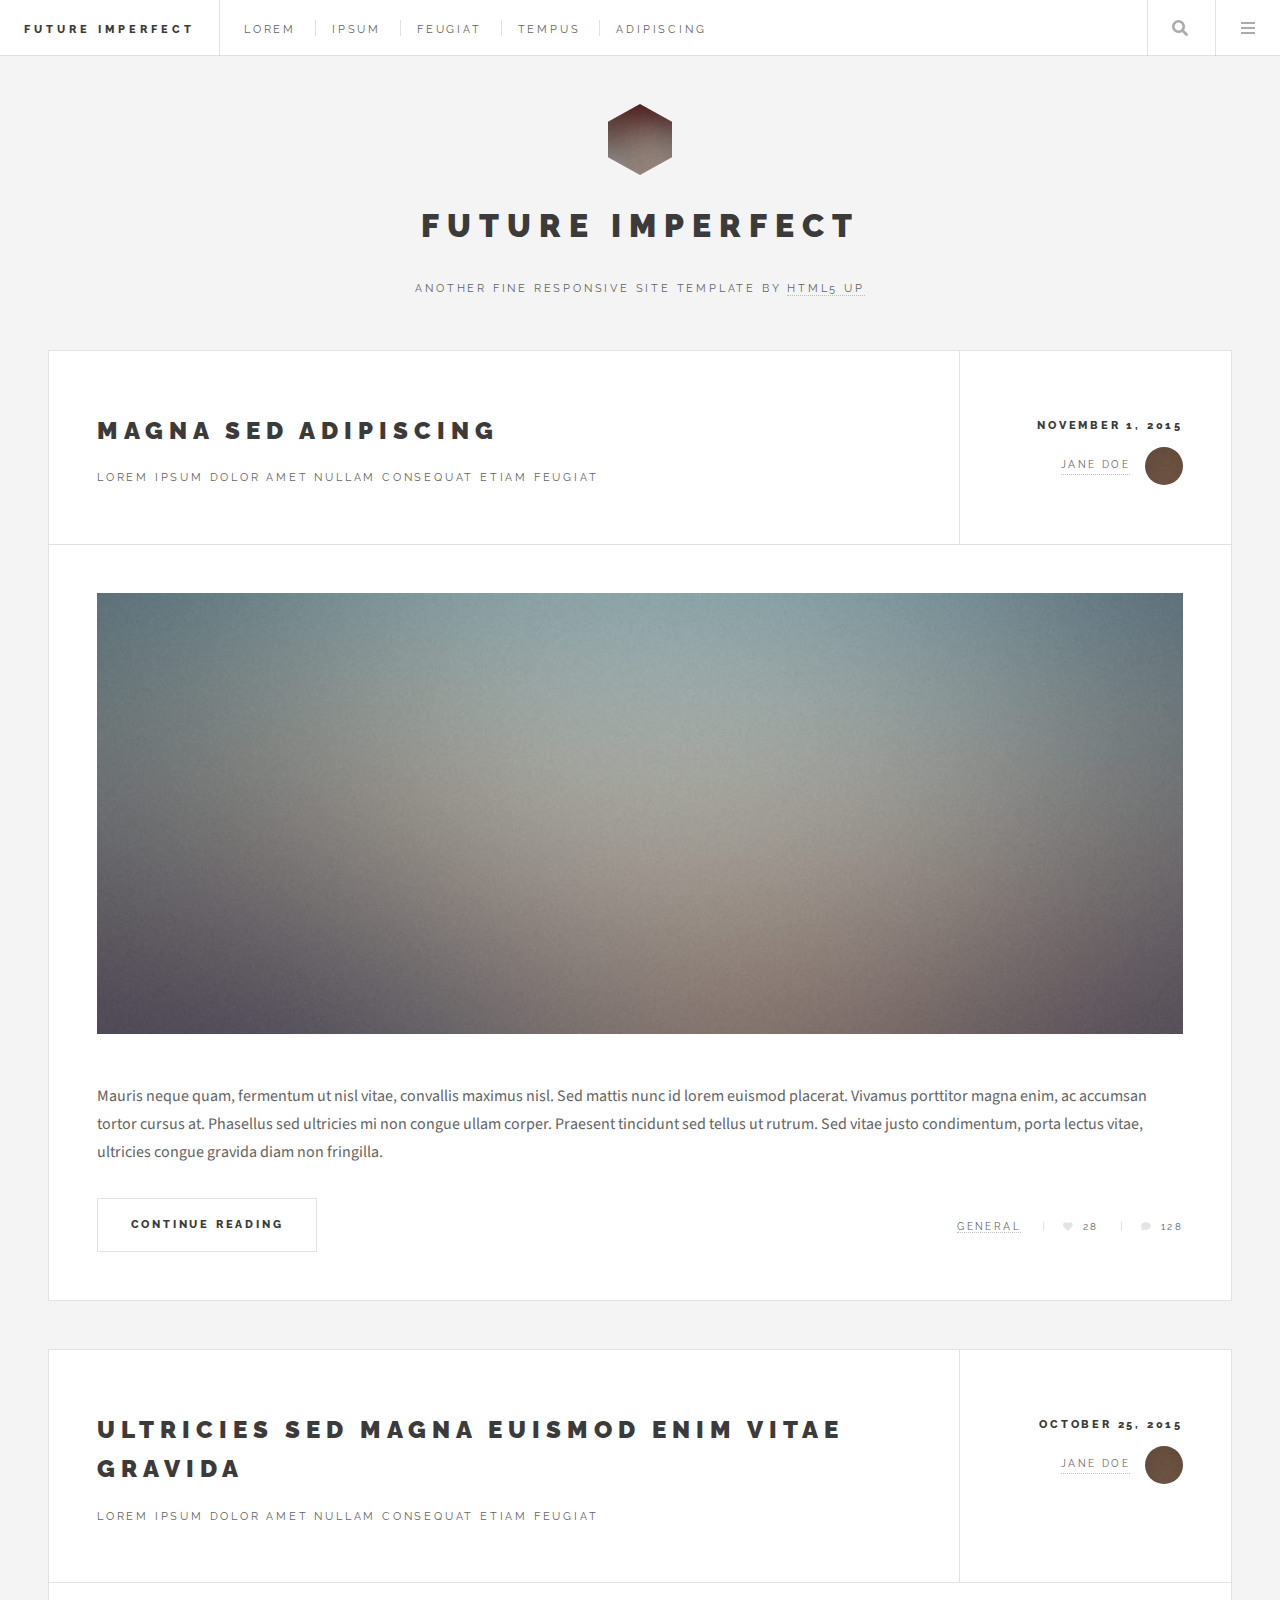
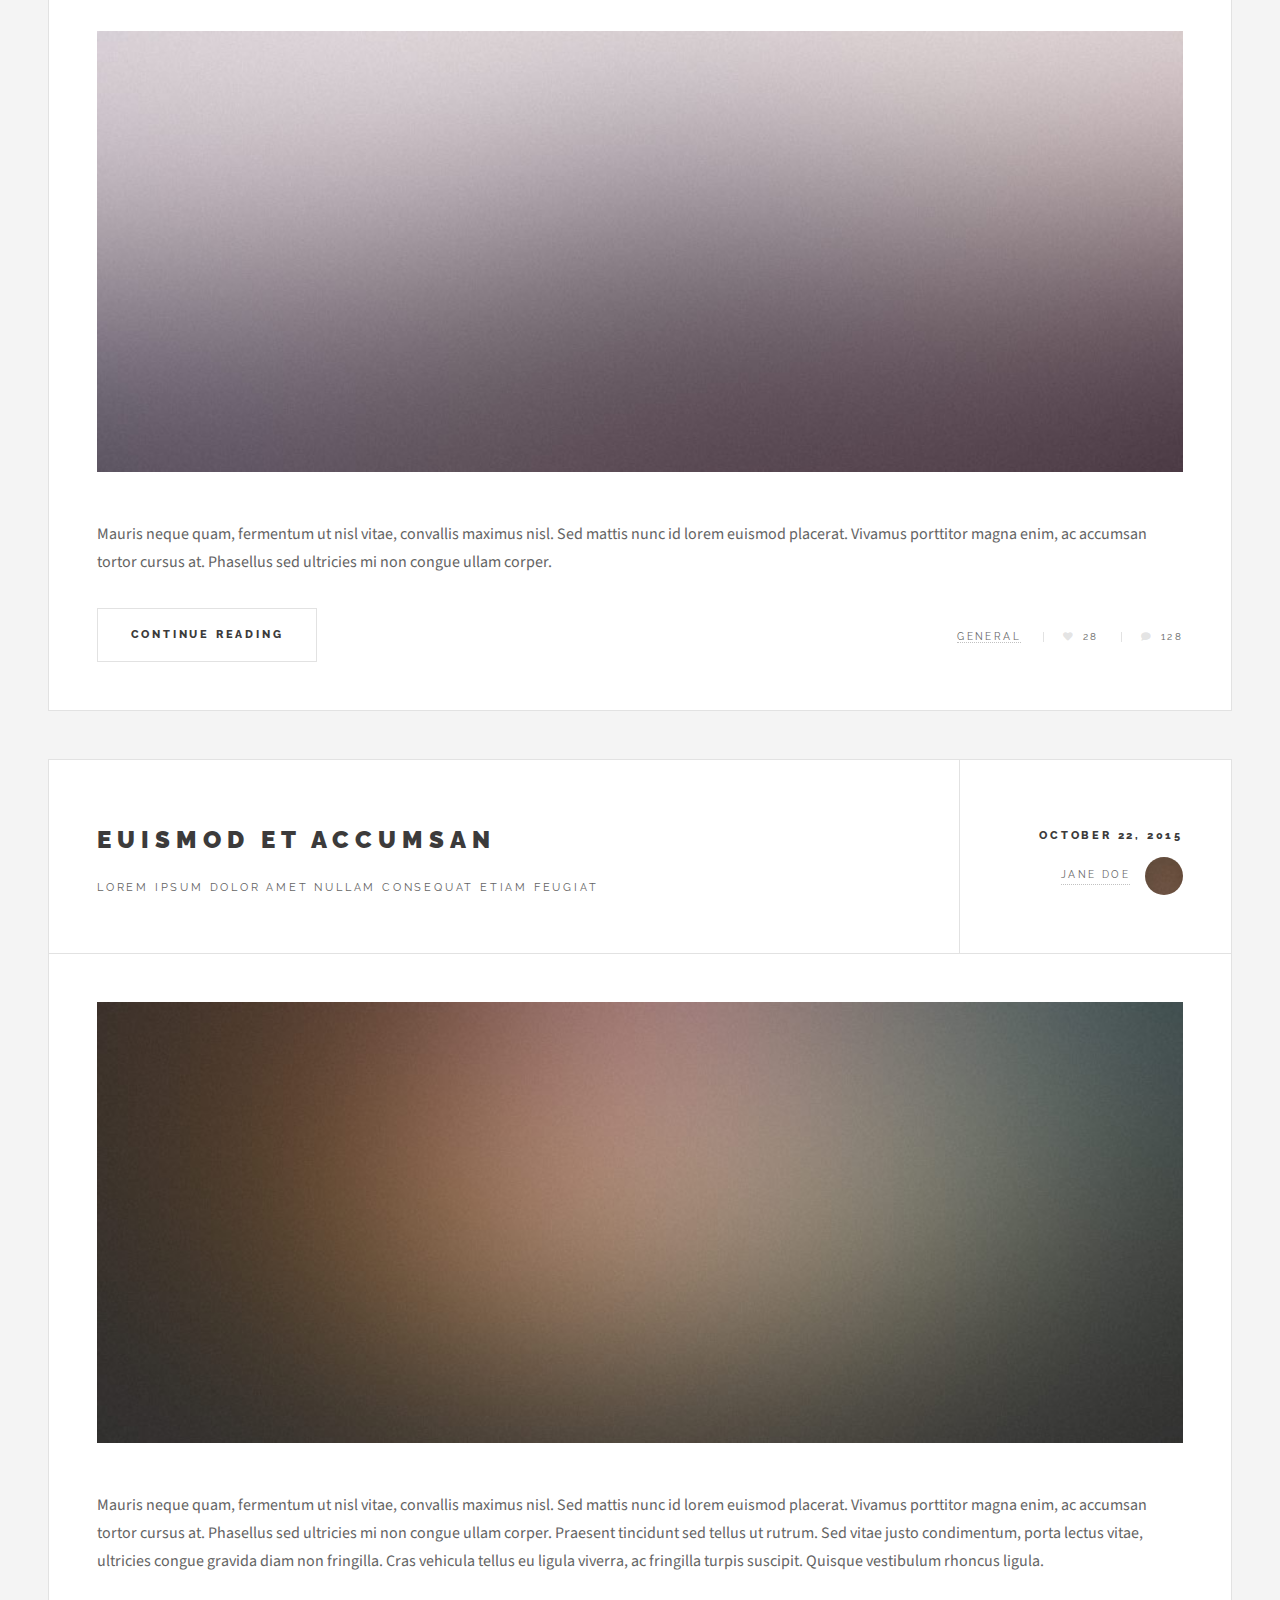
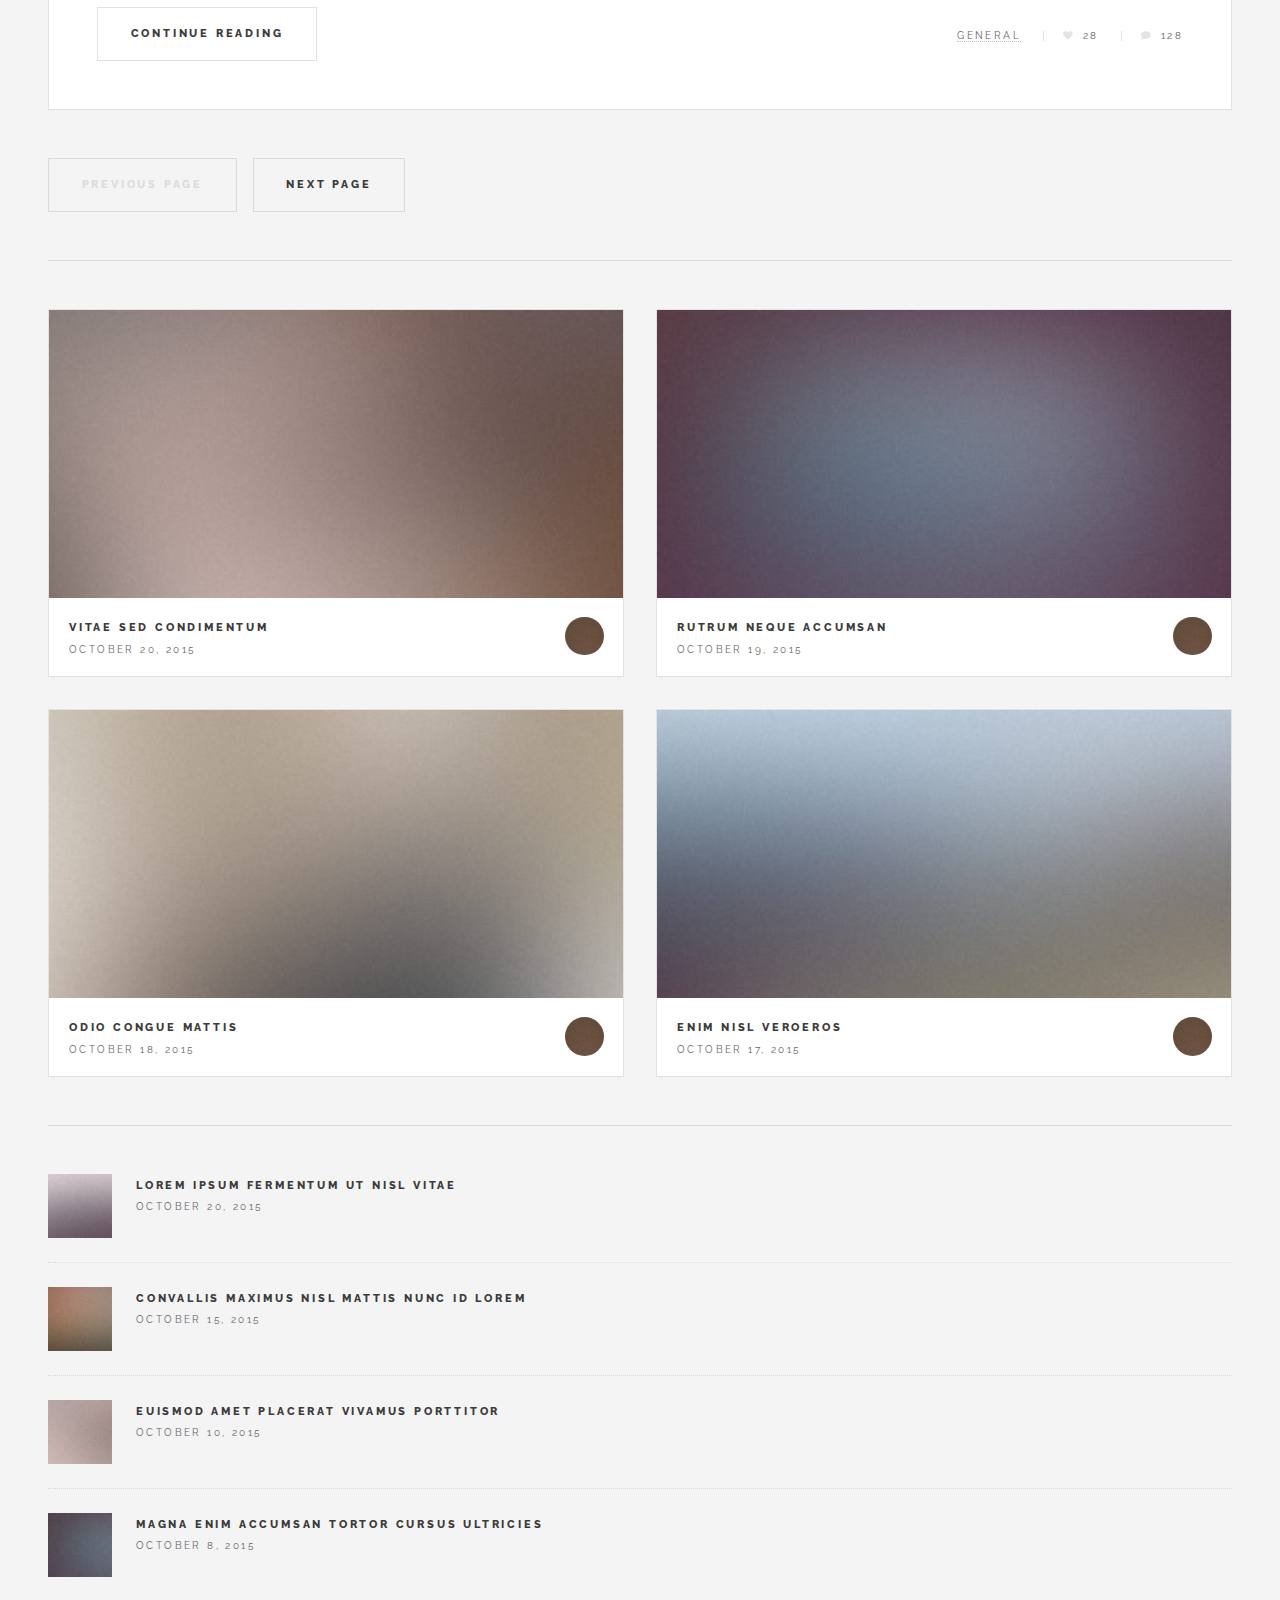
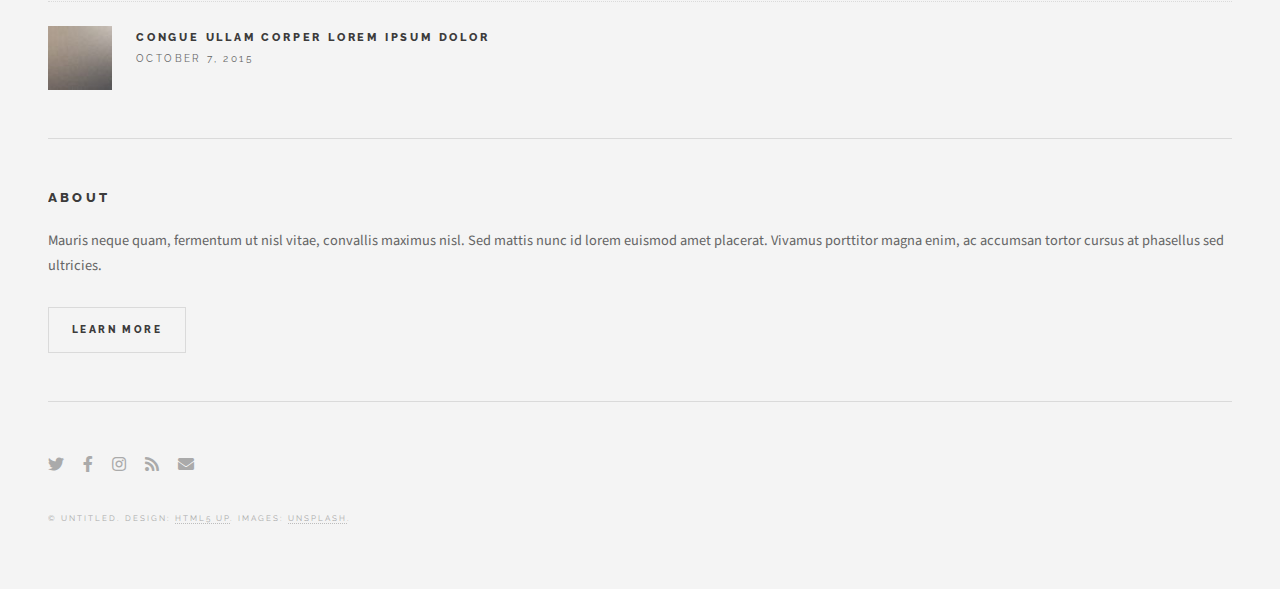
<file: index.html>
<!DOCTYPE HTML>
<!--
	Future Imperfect by HTML5 UP
	html5up.net | @ajlkn
	Free for personal and commercial use under the CCA 3.0 license (html5up.net/license)
-->
<html>
	<head>
		<title>Future Imperfect by HTML5 UP</title>
		<meta charset="utf-8" />
		<meta name="viewport" content="width=device-width, initial-scale=1, user-scalable=no" />
		<link rel="stylesheet" href="assets/css/main.css" />
	</head>
	<body class="is-preload">

		<!-- Wrapper -->
			<div id="wrapper">

				<!-- Header -->
					<header id="header">
						<h1><a href="index.html">Future Imperfect</a></h1>
						<nav class="links">
							<ul>
								<li><a href="#">Lorem</a></li>
								<li><a href="#">Ipsum</a></li>
								<li><a href="#">Feugiat</a></li>
								<li><a href="#">Tempus</a></li>
								<li><a href="#">Adipiscing</a></li>
							</ul>
						</nav>
						<nav class="main">
							<ul>
								<li class="search">
									<a class="fa-search" href="#search">Search</a>
									<form id="search" method="get" action="#">
										<input type="text" name="query" placeholder="Search" />
									</form>
								</li>
								<li class="menu">
									<a class="fa-bars" href="#menu">Menu</a>
								</li>
							</ul>
						</nav>
					</header>

				<!-- Menu -->
					<section id="menu">

						<!-- Search -->
							<section>
								<form class="search" method="get" action="#">
									<input type="text" name="query" placeholder="Search" />
								</form>
							</section>

						<!-- Links -->
							<section>
								<ul class="links">
									<li>
										<a href="#">
											<h3>Lorem ipsum</h3>
											<p>Feugiat tempus veroeros dolor</p>
										</a>
									</li>
									<li>
										<a href="#">
											<h3>Dolor sit amet</h3>
											<p>Sed vitae justo condimentum</p>
										</a>
									</li>
									<li>
										<a href="#">
											<h3>Feugiat veroeros</h3>
											<p>Phasellus sed ultricies mi congue</p>
										</a>
									</li>
									<li>
										<a href="#">
											<h3>Etiam sed consequat</h3>
											<p>Porta lectus amet ultricies</p>
										</a>
									</li>
								</ul>
							</section>

						<!-- Actions -->
							<section>
								<ul class="actions stacked">
									<li><a href="#" class="button large fit">Log In</a></li>
								</ul>
							</section>

					</section>

				<!-- Main -->
					<div id="main">

						<!-- Post -->
							<article class="post">
								<header>
									<div class="title">
										<h2><a href="single.html">Magna sed adipiscing</a></h2>
										<p>Lorem ipsum dolor amet nullam consequat etiam feugiat</p>
									</div>
									<div class="meta">
										<time class="published" datetime="2015-11-01">November 1, 2015</time>
										<a href="#" class="author"><span class="name">Jane Doe</span><img src="images/avatar.jpg" alt="" /></a>
									</div>
								</header>
								<a href="single.html" class="image featured"><img src="images/pic01.jpg" alt="" /></a>
								<p>Mauris neque quam, fermentum ut nisl vitae, convallis maximus nisl. Sed mattis nunc id lorem euismod placerat. Vivamus porttitor magna enim, ac accumsan tortor cursus at. Phasellus sed ultricies mi non congue ullam corper. Praesent tincidunt sed tellus ut rutrum. Sed vitae justo condimentum, porta lectus vitae, ultricies congue gravida diam non fringilla.</p>
								<footer>
									<ul class="actions">
										<li><a href="single.html" class="button large">Continue Reading</a></li>
									</ul>
									<ul class="stats">
										<li><a href="#">General</a></li>
										<li><a href="#" class="icon solid fa-heart">28</a></li>
										<li><a href="#" class="icon solid fa-comment">128</a></li>
									</ul>
								</footer>
							</article>

						<!-- Post -->
							<article class="post">
								<header>
									<div class="title">
										<h2><a href="single.html">Ultricies sed magna euismod enim vitae gravida</a></h2>
										<p>Lorem ipsum dolor amet nullam consequat etiam feugiat</p>
									</div>
									<div class="meta">
										<time class="published" datetime="2015-10-25">October 25, 2015</time>
										<a href="#" class="author"><span class="name">Jane Doe</span><img src="images/avatar.jpg" alt="" /></a>
									</div>
								</header>
								<a href="single.html" class="image featured"><img src="images/pic02.jpg" alt="" /></a>
								<p>Mauris neque quam, fermentum ut nisl vitae, convallis maximus nisl. Sed mattis nunc id lorem euismod placerat. Vivamus porttitor magna enim, ac accumsan tortor cursus at. Phasellus sed ultricies mi non congue ullam corper.</p>
								<footer>
									<ul class="actions">
										<li><a href="single.html" class="button large">Continue Reading</a></li>
									</ul>
									<ul class="stats">
										<li><a href="#">General</a></li>
										<li><a href="#" class="icon solid fa-heart">28</a></li>
										<li><a href="#" class="icon solid fa-comment">128</a></li>
									</ul>
								</footer>
							</article>

						<!-- Post -->
							<article class="post">
								<header>
									<div class="title">
										<h2><a href="single.html">Euismod et accumsan</a></h2>
										<p>Lorem ipsum dolor amet nullam consequat etiam feugiat</p>
									</div>
									<div class="meta">
										<time class="published" datetime="2015-10-22">October 22, 2015</time>
										<a href="#" class="author"><span class="name">Jane Doe</span><img src="images/avatar.jpg" alt="" /></a>
									</div>
								</header>
								<a href="single.html" class="image featured"><img src="images/pic03.jpg" alt="" /></a>
								<p>Mauris neque quam, fermentum ut nisl vitae, convallis maximus nisl. Sed mattis nunc id lorem euismod placerat. Vivamus porttitor magna enim, ac accumsan tortor cursus at. Phasellus sed ultricies mi non congue ullam corper. Praesent tincidunt sed tellus ut rutrum. Sed vitae justo condimentum, porta lectus vitae, ultricies congue gravida diam non fringilla. Cras vehicula tellus eu ligula viverra, ac fringilla turpis suscipit. Quisque vestibulum rhoncus ligula.</p>
								<footer>
									<ul class="actions">
										<li><a href="single.html" class="button large">Continue Reading</a></li>
									</ul>
									<ul class="stats">
										<li><a href="#">General</a></li>
										<li><a href="#" class="icon solid fa-heart">28</a></li>
										<li><a href="#" class="icon solid fa-comment">128</a></li>
									</ul>
								</footer>
							</article>

						<!-- Post -->
						<!--
							<article class="post">
								<header>
									<div class="title">
										<h2><a href="#">Elements</a></h2>
										<p>Lorem ipsum dolor amet nullam consequat etiam feugiat</p>
									</div>
									<div class="meta">
										<time class="published" datetime="2015-10-18">October 18, 2015</time>
										<a href="#" class="author"><span class="name">Jane Doe</span><img src="images/avatar.jpg" alt="" /></a>
									</div>
								</header>

								<section>
									<h3>Text</h3>
									<p>This is <b>bold</b> and this is <strong>strong</strong>. This is <i>italic</i> and this is <em>emphasized</em>.
									This is <sup>superscript</sup> text and this is <sub>subscript</sub> text.
									This is <u>underlined</u> and this is code: <code>for (;;) { ... }</code>. Finally, <a href="#">this is a link</a>.</p>
									<hr />
									<p>Nunc lacinia ante nunc ac lobortis. Interdum adipiscing gravida odio porttitor sem non mi integer non faucibus ornare mi ut ante amet placerat aliquet. Volutpat eu sed ante lacinia sapien lorem accumsan varius montes viverra nibh in adipiscing blandit tempus accumsan.</p>
									<hr />
									<h2>Heading Level 2</h2>
									<h3>Heading Level 3</h3>
									<h4>Heading Level 4</h4>
									<hr />
									<h4>Blockquote</h4>
									<blockquote>Fringilla nisl. Donec accumsan interdum nisi, quis tincidunt felis sagittis eget tempus euismod. Vestibulum ante ipsum primis in faucibus vestibulum. Blandit adipiscing eu felis iaculis volutpat ac adipiscing accumsan faucibus. Vestibulum ante ipsum primis in faucibus lorem ipsum dolor sit amet nullam adipiscing eu felis.</blockquote>
									<h4>Preformatted</h4>
									<pre><code>i = 0;

while (!deck.isInOrder()) {
  print 'Iteration ' + i;
  deck.shuffle();
  i++;
}

print 'It took ' + i + ' iterations to sort the deck.';</code></pre>
								</section>

								<section>
									<h3>Lists</h3>
									<div class="row">
										<div class="col-6 col-12-medium">
											<h4>Unordered</h4>
											<ul>
												<li>Dolor pulvinar etiam.</li>
												<li>Sagittis adipiscing.</li>
												<li>Felis enim feugiat.</li>
											</ul>
											<h4>Alternate</h4>
											<ul class="alt">
												<li>Dolor pulvinar etiam.</li>
												<li>Sagittis adipiscing.</li>
												<li>Felis enim feugiat.</li>
											</ul>
										</div>
										<div class="col-6 col-12-medium">
											<h4>Ordered</h4>
											<ol>
												<li>Dolor pulvinar etiam.</li>
												<li>Etiam vel felis viverra.</li>
												<li>Felis enim feugiat.</li>
												<li>Dolor pulvinar etiam.</li>
												<li>Etiam vel felis lorem.</li>
												<li>Felis enim et feugiat.</li>
											</ol>
											<h4>Icons</h4>
											<ul class="icons">
												<li><a href="#" class="icon brands fa-twitter"><span class="label">Twitter</span></a></li>
												<li><a href="#" class="icon brands fa-facebook-f"><span class="label">Facebook</span></a></li>
												<li><a href="#" class="icon brands fa-instagram"><span class="label">Instagram</span></a></li>
												<li><a href="#" class="icon brands fa-github"><span class="label">Github</span></a></li>
											</ul>
										</div>
									</div>
									<h3>Actions</h3>
									<div class="row">
										<div class="col-6 col-12-medium">
											<ul class="actions">
												<li><a href="#" class="button">Default</a></li>
												<li><a href="#" class="button">Default</a></li>
												<li><a href="#" class="button">Default</a></li>
											</ul>
											<ul class="actions small">
												<li><a href="#" class="button small">Small</a></li>
												<li><a href="#" class="button small">Small</a></li>
												<li><a href="#" class="button small">Small</a></li>
											</ul>
											<ul class="actions stacked">
												<li><a href="#" class="button">Default</a></li>
												<li><a href="#" class="button">Default</a></li>
												<li><a href="#" class="button">Default</a></li>
											</ul>
											<ul class="actions stacked">
												<li><a href="#" class="button small">Small</a></li>
												<li><a href="#" class="button small">Small</a></li>
												<li><a href="#" class="button small">Small</a></li>
											</ul>
										</div>
										<div class="col-6 col-12-medium">
											<ul class="actions stacked">
												<li><a href="#" class="button fit">Default</a></li>
												<li><a href="#" class="button fit">Default</a></li>
											</ul>
											<ul class="actions stacked">
												<li><a href="#" class="button small fit">Small</a></li>
												<li><a href="#" class="button small fit">Small</a></li>
											</ul>
										</div>
									</div>
								</section>

								<section>
									<h3>Table</h3>
									<h4>Default</h4>
									<div class="table-wrapper">
										<table>
											<thead>
												<tr>
													<th>Name</th>
													<th>Description</th>
													<th>Price</th>
												</tr>
											</thead>
											<tbody>
												<tr>
													<td>Item One</td>
													<td>Ante turpis integer aliquet porttitor.</td>
													<td>29.99</td>
												</tr>
												<tr>
													<td>Item Two</td>
													<td>Vis ac commodo adipiscing arcu aliquet.</td>
													<td>19.99</td>
												</tr>
												<tr>
													<td>Item Three</td>
													<td> Morbi faucibus arcu accumsan lorem.</td>
													<td>29.99</td>
												</tr>
												<tr>
													<td>Item Four</td>
													<td>Vitae integer tempus condimentum.</td>
													<td>19.99</td>
												</tr>
												<tr>
													<td>Item Five</td>
													<td>Ante turpis integer aliquet porttitor.</td>
													<td>29.99</td>
												</tr>
											</tbody>
											<tfoot>
												<tr>
													<td colspan="2"></td>
													<td>100.00</td>
												</tr>
											</tfoot>
										</table>
									</div>

									<h4>Alternate</h4>
									<div class="table-wrapper">
										<table class="alt">
											<thead>
												<tr>
													<th>Name</th>
													<th>Description</th>
													<th>Price</th>
												</tr>
											</thead>
											<tbody>
												<tr>
													<td>Item One</td>
													<td>Ante turpis integer aliquet porttitor.</td>
													<td>29.99</td>
												</tr>
												<tr>
													<td>Item Two</td>
													<td>Vis ac commodo adipiscing arcu aliquet.</td>
													<td>19.99</td>
												</tr>
												<tr>
													<td>Item Three</td>
													<td> Morbi faucibus arcu accumsan lorem.</td>
													<td>29.99</td>
												</tr>
												<tr>
													<td>Item Four</td>
													<td>Vitae integer tempus condimentum.</td>
													<td>19.99</td>
												</tr>
												<tr>
													<td>Item Five</td>
													<td>Ante turpis integer aliquet porttitor.</td>
													<td>29.99</td>
												</tr>
											</tbody>
											<tfoot>
												<tr>
													<td colspan="2"></td>
													<td>100.00</td>
												</tr>
											</tfoot>
										</table>
									</div>
								</section>

								<section>
									<h3>Buttons</h3>
									<ul class="actions">
										<li><a href="#" class="button large">Large</a></li>
										<li><a href="#" class="button">Default</a></li>
										<li><a href="#" class="button small">Small</a></li>
									</ul>
									<ul class="actions fit">
										<li><a href="#" class="button fit">Fit</a></li>
										<li><a href="#" class="button fit">Fit</a></li>
										<li><a href="#" class="button fit">Fit</a></li>
									</ul>
									<ul class="actions fit small">
										<li><a href="#" class="button fit small">Fit + Small</a></li>
										<li><a href="#" class="button fit small">Fit + Small</a></li>
										<li><a href="#" class="button fit small">Fit + Small</a></li>
									</ul>
									<ul class="actions">
										<li><a href="#" class="button icon solid fa-download">Icon</a></li>
										<li><a href="#" class="button icon solid fa-upload">Icon</a></li>
										<li><a href="#" class="button icon solid fa-save">Icon</a></li>
									</ul>
									<ul class="actions">
										<li><span class="button disabled">Disabled</span></li>
										<li><span class="button disabled icon solid fa-download">Disabled</span></li>
									</ul>
								</section>

								<section>
									<h3>Form</h3>
									<form method="post" action="#">
										<div class="row gtr-uniform">
											<div class="col-6 col-12-xsmall">
												<input type="text" name="demo-name" id="demo-name" value="" placeholder="Name" />
											</div>
											<div class="col-6 col-12-xsmall">
												<input type="email" name="demo-email" id="demo-email" value="" placeholder="Email" />
											</div>
											<div class="col-12">
												<select name="demo-category" id="demo-category">
													<option value="">- Category -</option>
													<option value="1">Manufacturing</option>
													<option value="1">Shipping</option>
													<option value="1">Administration</option>
													<option value="1">Human Resources</option>
												</select>
											</div>
											<div class="col-4 col-12-small">
												<input type="radio" id="demo-priority-low" name="demo-priority" checked>
												<label for="demo-priority-low">Low</label>
											</div>
											<div class="col-4 col-12-small">
												<input type="radio" id="demo-priority-normal" name="demo-priority">
												<label for="demo-priority-normal">Normal</label>
											</div>
											<div class="col-4 col-12-small">
												<input type="radio" id="demo-priority-high" name="demo-priority">
												<label for="demo-priority-high">High</label>
											</div>
											<div class="col-6 col-12-small">
												<input type="checkbox" id="demo-copy" name="demo-copy">
												<label for="demo-copy">Email me a copy</label>
											</div>
											<div class="col-6 col-12-small">
												<input type="checkbox" id="demo-human" name="demo-human" checked>
												<label for="demo-human">Not a robot</label>
											</div>
											<div class="col-12">
												<textarea name="demo-message" id="demo-message" placeholder="Enter your message" rows="6"></textarea>
											</div>
											<div class="col-12">
												<ul class="actions">
													<li><input type="submit" value="Send Message" /></li>
													<li><input type="reset" value="Reset" /></li>
												</ul>
											</div>
										</div>
									</form>
								</section>

								<section>
									<h3>Image</h3>
									<h4>Fit</h4>
									<div class="box alt">
										<div class="row gtr-uniform">
											<div class="col-12"><span class="image fit"><img src="images/pic02.jpg" alt="" /></span></div>
											<div class="col-4"><span class="image fit"><img src="images/pic04.jpg" alt="" /></span></div>
											<div class="col-4"><span class="image fit"><img src="images/pic05.jpg" alt="" /></span></div>
											<div class="col-4"><span class="image fit"><img src="images/pic06.jpg" alt="" /></span></div>
											<div class="col-4"><span class="image fit"><img src="images/pic06.jpg" alt="" /></span></div>
											<div class="col-4"><span class="image fit"><img src="images/pic04.jpg" alt="" /></span></div>
											<div class="col-4"><span class="image fit"><img src="images/pic05.jpg" alt="" /></span></div>
											<div class="col-4"><span class="image fit"><img src="images/pic05.jpg" alt="" /></span></div>
											<div class="col-4"><span class="image fit"><img src="images/pic06.jpg" alt="" /></span></div>
											<div class="col-4"><span class="image fit"><img src="images/pic04.jpg" alt="" /></span></div>
										</div>
									</div>
									<h4>Left &amp; Right</h4>
									<p><span class="image left"><img src="images/pic07.jpg" alt="" /></span>Fringilla nisl. Donec accumsan interdum nisi, quis tincidunt felis sagittis eget. tempus euismod. Vestibulum ante ipsum primis in faucibus vestibulum. Blandit adipiscing eu felis iaculis volutpat ac adipiscing accumsan eu faucibus. Integer ac pellentesque praesent tincidunt felis sagittis eget. tempus euismod. Vestibulum ante ipsum primis in faucibus vestibulum. Blandit adipiscing eu felis iaculis volutpat ac adipiscing accumsan eu faucibus. Integer ac pellentesque praesent. Donec accumsan interdum nisi, quis tincidunt felis sagittis eget. tempus euismod. Vestibulum ante ipsum primis in faucibus vestibulum. Blandit adipiscing eu felis iaculis volutpat ac adipiscing accumsan eu faucibus. Integer ac pellentesque praesent tincidunt felis sagittis eget. tempus euismod. Vestibulum ante ipsum primis in faucibus vestibulum. Blandit adipiscing eu felis iaculis volutpat ac adipiscing accumsan eu faucibus. Integer ac pellentesque praesent. Blandit adipiscing eu felis iaculis volutpat ac adipiscing accumsan eu faucibus. Integer ac pellentesque praesent tincidunt felis sagittis eget. tempus euismod. Vestibulum ante ipsum primis in faucibus vestibulum. Blandit adipiscing eu felis iaculis volutpat ac adipiscing accumsan eu faucibus. Integer ac pellentesque praesent.</p>
									<p><span class="image right"><img src="images/pic04.jpg" alt="" /></span>Fringilla nisl. Donec accumsan interdum nisi, quis tincidunt felis sagittis eget. tempus euismod. Vestibulum ante ipsum primis in faucibus vestibulum. Blandit adipiscing eu felis iaculis volutpat ac adipiscing accumsan eu faucibus. Integer ac pellentesque praesent tincidunt felis sagittis eget. tempus euismod. Vestibulum ante ipsum primis in faucibus vestibulum. Blandit adipiscing eu felis iaculis volutpat ac adipiscing accumsan eu faucibus. Integer ac pellentesque praesent. Donec accumsan interdum nisi, quis tincidunt felis sagittis eget. tempus euismod. Vestibulum ante ipsum primis in faucibus vestibulum. Blandit adipiscing eu felis iaculis volutpat ac adipiscing accumsan eu faucibus. Integer ac pellentesque praesent tincidunt felis sagittis eget. tempus euismod. Vestibulum ante ipsum primis in faucibus vestibulum. Blandit adipiscing eu felis iaculis volutpat ac adipiscing accumsan eu faucibus. Integer ac pellentesque praesent. Blandit adipiscing eu felis iaculis volutpat ac adipiscing accumsan eu faucibus. Integer ac pellentesque praesent tincidunt felis sagittis eget. tempus euismod. Vestibulum ante ipsum primis in faucibus vestibulum. Blandit adipiscing eu felis iaculis volutpat ac adipiscing accumsan eu faucibus. Integer ac pellentesque praesent.</p>
								</section>

							</article>
						-->

						<!-- Pagination -->
							<ul class="actions pagination">
								<li><a href="" class="disabled button large previous">Previous Page</a></li>
								<li><a href="#" class="button large next">Next Page</a></li>
							</ul>

					</div>

				<!-- Sidebar -->
					<section id="sidebar">

						<!-- Intro -->
							<section id="intro">
								<a href="#" class="logo"><img src="images/logo.jpg" alt="" /></a>
								<header>
									<h2>Future Imperfect</h2>
									<p>Another fine responsive site template by <a href="http://html5up.net">HTML5 UP</a></p>
								</header>
							</section>

						<!-- Mini Posts -->
							<section>
								<div class="mini-posts">

									<!-- Mini Post -->
										<article class="mini-post">
											<header>
												<h3><a href="single.html">Vitae sed condimentum</a></h3>
												<time class="published" datetime="2015-10-20">October 20, 2015</time>
												<a href="#" class="author"><img src="images/avatar.jpg" alt="" /></a>
											</header>
											<a href="single.html" class="image"><img src="images/pic04.jpg" alt="" /></a>
										</article>

									<!-- Mini Post -->
										<article class="mini-post">
											<header>
												<h3><a href="single.html">Rutrum neque accumsan</a></h3>
												<time class="published" datetime="2015-10-19">October 19, 2015</time>
												<a href="#" class="author"><img src="images/avatar.jpg" alt="" /></a>
											</header>
											<a href="single.html" class="image"><img src="images/pic05.jpg" alt="" /></a>
										</article>

									<!-- Mini Post -->
										<article class="mini-post">
											<header>
												<h3><a href="single.html">Odio congue mattis</a></h3>
												<time class="published" datetime="2015-10-18">October 18, 2015</time>
												<a href="#" class="author"><img src="images/avatar.jpg" alt="" /></a>
											</header>
											<a href="single.html" class="image"><img src="images/pic06.jpg" alt="" /></a>
										</article>

									<!-- Mini Post -->
										<article class="mini-post">
											<header>
												<h3><a href="single.html">Enim nisl veroeros</a></h3>
												<time class="published" datetime="2015-10-17">October 17, 2015</time>
												<a href="#" class="author"><img src="images/avatar.jpg" alt="" /></a>
											</header>
											<a href="single.html" class="image"><img src="images/pic07.jpg" alt="" /></a>
										</article>

								</div>
							</section>

						<!-- Posts List -->
							<section>
								<ul class="posts">
									<li>
										<article>
											<header>
												<h3><a href="single.html">Lorem ipsum fermentum ut nisl vitae</a></h3>
												<time class="published" datetime="2015-10-20">October 20, 2015</time>
											</header>
											<a href="single.html" class="image"><img src="images/pic08.jpg" alt="" /></a>
										</article>
									</li>
									<li>
										<article>
											<header>
												<h3><a href="single.html">Convallis maximus nisl mattis nunc id lorem</a></h3>
												<time class="published" datetime="2015-10-15">October 15, 2015</time>
											</header>
											<a href="single.html" class="image"><img src="images/pic09.jpg" alt="" /></a>
										</article>
									</li>
									<li>
										<article>
											<header>
												<h3><a href="single.html">Euismod amet placerat vivamus porttitor</a></h3>
												<time class="published" datetime="2015-10-10">October 10, 2015</time>
											</header>
											<a href="single.html" class="image"><img src="images/pic10.jpg" alt="" /></a>
										</article>
									</li>
									<li>
										<article>
											<header>
												<h3><a href="single.html">Magna enim accumsan tortor cursus ultricies</a></h3>
												<time class="published" datetime="2015-10-08">October 8, 2015</time>
											</header>
											<a href="single.html" class="image"><img src="images/pic11.jpg" alt="" /></a>
										</article>
									</li>
									<li>
										<article>
											<header>
												<h3><a href="single.html">Congue ullam corper lorem ipsum dolor</a></h3>
												<time class="published" datetime="2015-10-06">October 7, 2015</time>
											</header>
											<a href="single.html" class="image"><img src="images/pic12.jpg" alt="" /></a>
										</article>
									</li>
								</ul>
							</section>

						<!-- About -->
							<section class="blurb">
								<h2>About</h2>
								<p>Mauris neque quam, fermentum ut nisl vitae, convallis maximus nisl. Sed mattis nunc id lorem euismod amet placerat. Vivamus porttitor magna enim, ac accumsan tortor cursus at phasellus sed ultricies.</p>
								<ul class="actions">
									<li><a href="#" class="button">Learn More</a></li>
								</ul>
							</section>

						<!-- Footer -->
							<section id="footer">
								<ul class="icons">
									<li><a href="#" class="icon brands fa-twitter"><span class="label">Twitter</span></a></li>
									<li><a href="#" class="icon brands fa-facebook-f"><span class="label">Facebook</span></a></li>
									<li><a href="#" class="icon brands fa-instagram"><span class="label">Instagram</span></a></li>
									<li><a href="#" class="icon solid fa-rss"><span class="label">RSS</span></a></li>
									<li><a href="#" class="icon solid fa-envelope"><span class="label">Email</span></a></li>
								</ul>
								<p class="copyright">&copy; Untitled. Design: <a href="http://html5up.net">HTML5 UP</a>. Images: <a href="http://unsplash.com">Unsplash</a>.</p>
							</section>

					</section>

			</div>

		<!-- Scripts -->
			<script src="assets/js/jquery.min.js"></script>
			<script src="assets/js/browser.min.js"></script>
			<script src="assets/js/breakpoints.min.js"></script>
			<script src="assets/js/util.js"></script>
			<script src="assets/js/main.js"></script>

	</body>
</html>
</file>
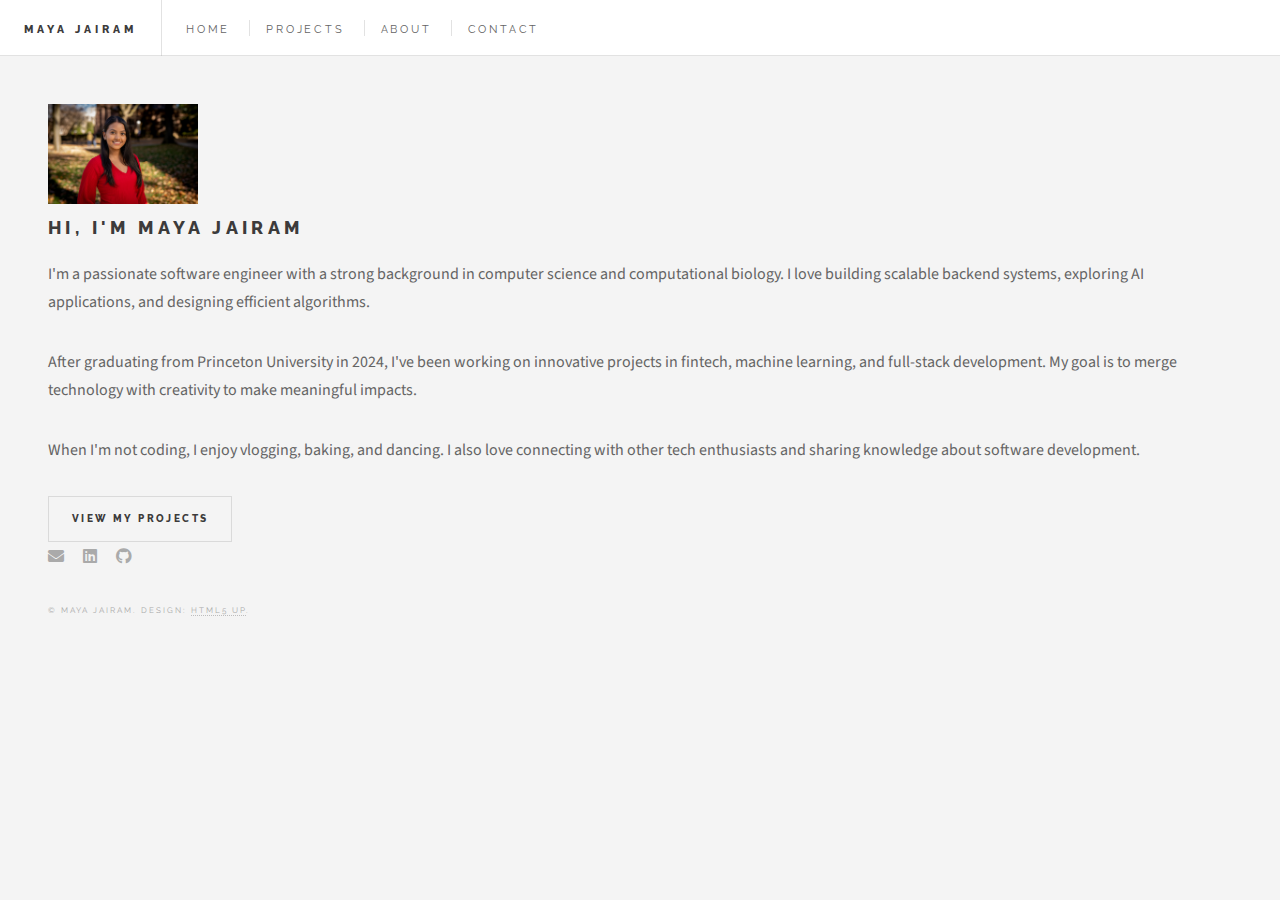
<file: about.html>
<!DOCTYPE HTML>
<html>
<head>
    <title>About - Maya Jairam</title>
    <meta charset="utf-8">
    <meta name="viewport" content="width=device-width, initial-scale=1, user-scalable=no">
    <link rel="stylesheet" href="assets/css/main.css">
</head>
<body class="is-preload">
    <div id="wrapper">
        
        <!-- Header -->
        <header id="header">
            <h1><a href="index.html">Maya Jairam</a></h1>
            <nav class="links">
                <ul>
                    <li><a href="index.html">Home</a></li>
                    <li><a href="projects.html">Projects</a></li>
                    <li><a href="about.html">About</a></li>
                    <li><a href="contact.html">Contact</a></li>
                </ul>
            </nav>
        </header>

        <!-- Main Content -->
        <div id="main">
            <section class="about-section">
                <div class="about-image">
                    <img src="images/professional.JPG" style="width: 150px;" alt="Maya Jairam">
                </div>
                <div class="about-text">
                    <h2>Hi, I'm Maya Jairam</h2>
                    <p>
                        I'm a passionate software engineer with a strong background in computer science and computational biology.
                        I love building scalable backend systems, exploring AI applications, and designing efficient algorithms.
                    </p>
                    <p>
                        After graduating from Princeton University in 2024, I've been working on innovative projects in fintech, machine learning,
                        and full-stack development. My goal is to merge technology with creativity to make meaningful impacts.
                    </p>
                    <p>
                        When I'm not coding, I enjoy vlogging, baking, and dancing. I also love connecting with other tech enthusiasts
                        and sharing knowledge about software development.
                    </p>
                    <a href="projects.html" class="button">View My Projects</a>
                </div>
            </section>
        </div>

        <!-- Footer -->
        <!-- Footer -->
			<section id="footer">
				<ul class="icons">
					<li><a href="mailto:mj20@alumni.princeton.edu" class="icon solid fa-envelope"><span class="label">Email</span></a></li>
					<li><a href="https://www.linkedin.com/in/mayajairam/" class="icon brands fa-linkedin"><span class="label">LinkedIn</span></a></li>
					<li><a href="https://github.com/mayajairam" class="icon brands fa-github"><span class="label">GitHub</span></a></li>
				</ul>
				<p class="copyright">&copy; Maya Jairam. Design: <a href="http://html5up.net">HTML5 UP</a>.</p>
			</section>
    </div>

    <!-- Scripts -->
    <script src="assets/js/jquery.min.js"></script>
    <script src="assets/js/main.js"></script>
</body>
</html>
</file>
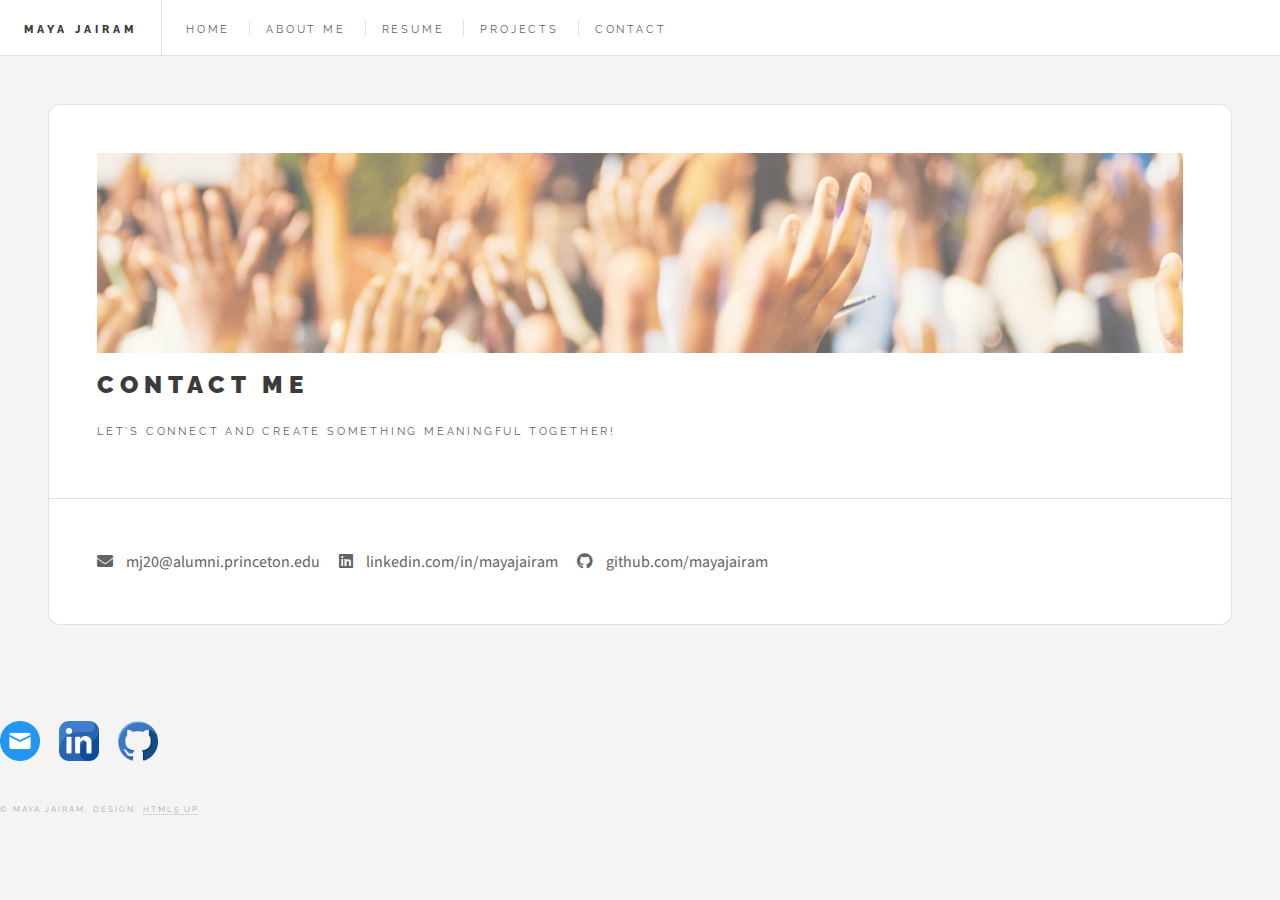
<file: contact.html>
<!DOCTYPE HTML>
<html>

<head>
    <title>Contact - Maya Jairam</title>
    <meta charset="utf-8" />
    <meta name="viewport" content="width=device-width, initial-scale=1, user-scalable=no" />
    <link rel="stylesheet" href="assets/css/main.css" />
</head>

<body class="is-preload">

    <!-- Wrapper -->
    <div id="wrapper">
        <!-- Header -->
        <header id="header">
            <h1><a href="index.html">Maya Jairam</a></h1>
            <nav class="links">
                <ul>
                    <li><a href="index.html">Home</a></li>
                    <li><a href="about.html">About Me</a></li>
                    <li><a href="resume.html">Resume</a></li>
                    <li><a href="projects.html">Projects</a></li>
                    <li><a href="contact.html">Contact</a></li>
                </ul>
            </nav>
        </header>

        <!-- Main -->
        <div id="main">
            <article class="post" style="border-radius: 12px; overflow: hidden; padding: 2;">
                <!-- Top half: background image only -->
    <div style="
    height: 200px;
    background: url('images/connect.jpg') no-repeat center center / cover;
    position: relative;">
    <!-- Optional white overlay -->
    <div style="
        background-color: rgba(255, 255, 255, 0.4);
        position: absolute;
        top: 0; left: 0; right: 0; bottom: 0;">
    </div>
</div>
                <header>
                    <div class="title">
                        <h2>Contact Me</h2>
                        <p>Let's connect and create something meaningful together!</p>
                    </div>
                </header>
                <section>
                    <ul class="icons">
                        <li><a href="mailto:mj20@alumni.princeton.edu" class="icon solid fa-envelope"><span
                                    class="label">Email</span></a> <span
                                style="margin-left: 10px;">mj20@alumni.princeton.edu</span></li>
                        <li><a href="https://www.linkedin.com/in/mayajairam/" class="icon brands fa-linkedin"><span
                                    class="label">LinkedIn</span></a> <span
                                style="margin-left: 10px;">linkedin.com/in/mayajairam</span></li>
                        <li><a href="https://github.com/mayajairam" class="icon brands fa-github"><span
                                    class="label">GitHub</span></a> <span
                                style="margin-left: 10px;">github.com/mayajairam</span></li>
                    </ul>
                </section>
            </article>
        </div>

    </div>

    <!-- Footer --> 
    <section id="footer">
        <ul class="icons">
            <li><a href="mailto:mj20@alumni.princeton.edu"><img src="images/mail.png" width="40" height="40"><span
                        class="label">Email</span></a></li>
            <li><a href="https://www.linkedin.com/in/mayajairam/"><img src="images/linkedinico.png" width="40" height="40"><span
                        class="label">LinkedIn</span></a></li>
            <li><a href="https://github.com/mayajairam"><img src="images/github.png" width="40" height="40"><span
                        class="label">GitHub</span></a></li>
        </ul>
        <p class="copyright">&copy; Maya Jairam. Design: <a href="http://html5up.net">HTML5 UP</a>.</p>
    </section>

    <!-- Scripts -->
    <script src="assets/js/jquery.min.js"></script>
    <script src="assets/js/browser.min.js"></script>
    <script src="assets/js/breakpoints.min.js"></script>
    <script src="assets/js/util.js"></script>
    <script src="assets/js/main.js"></script>

</body>

</html>
</file>
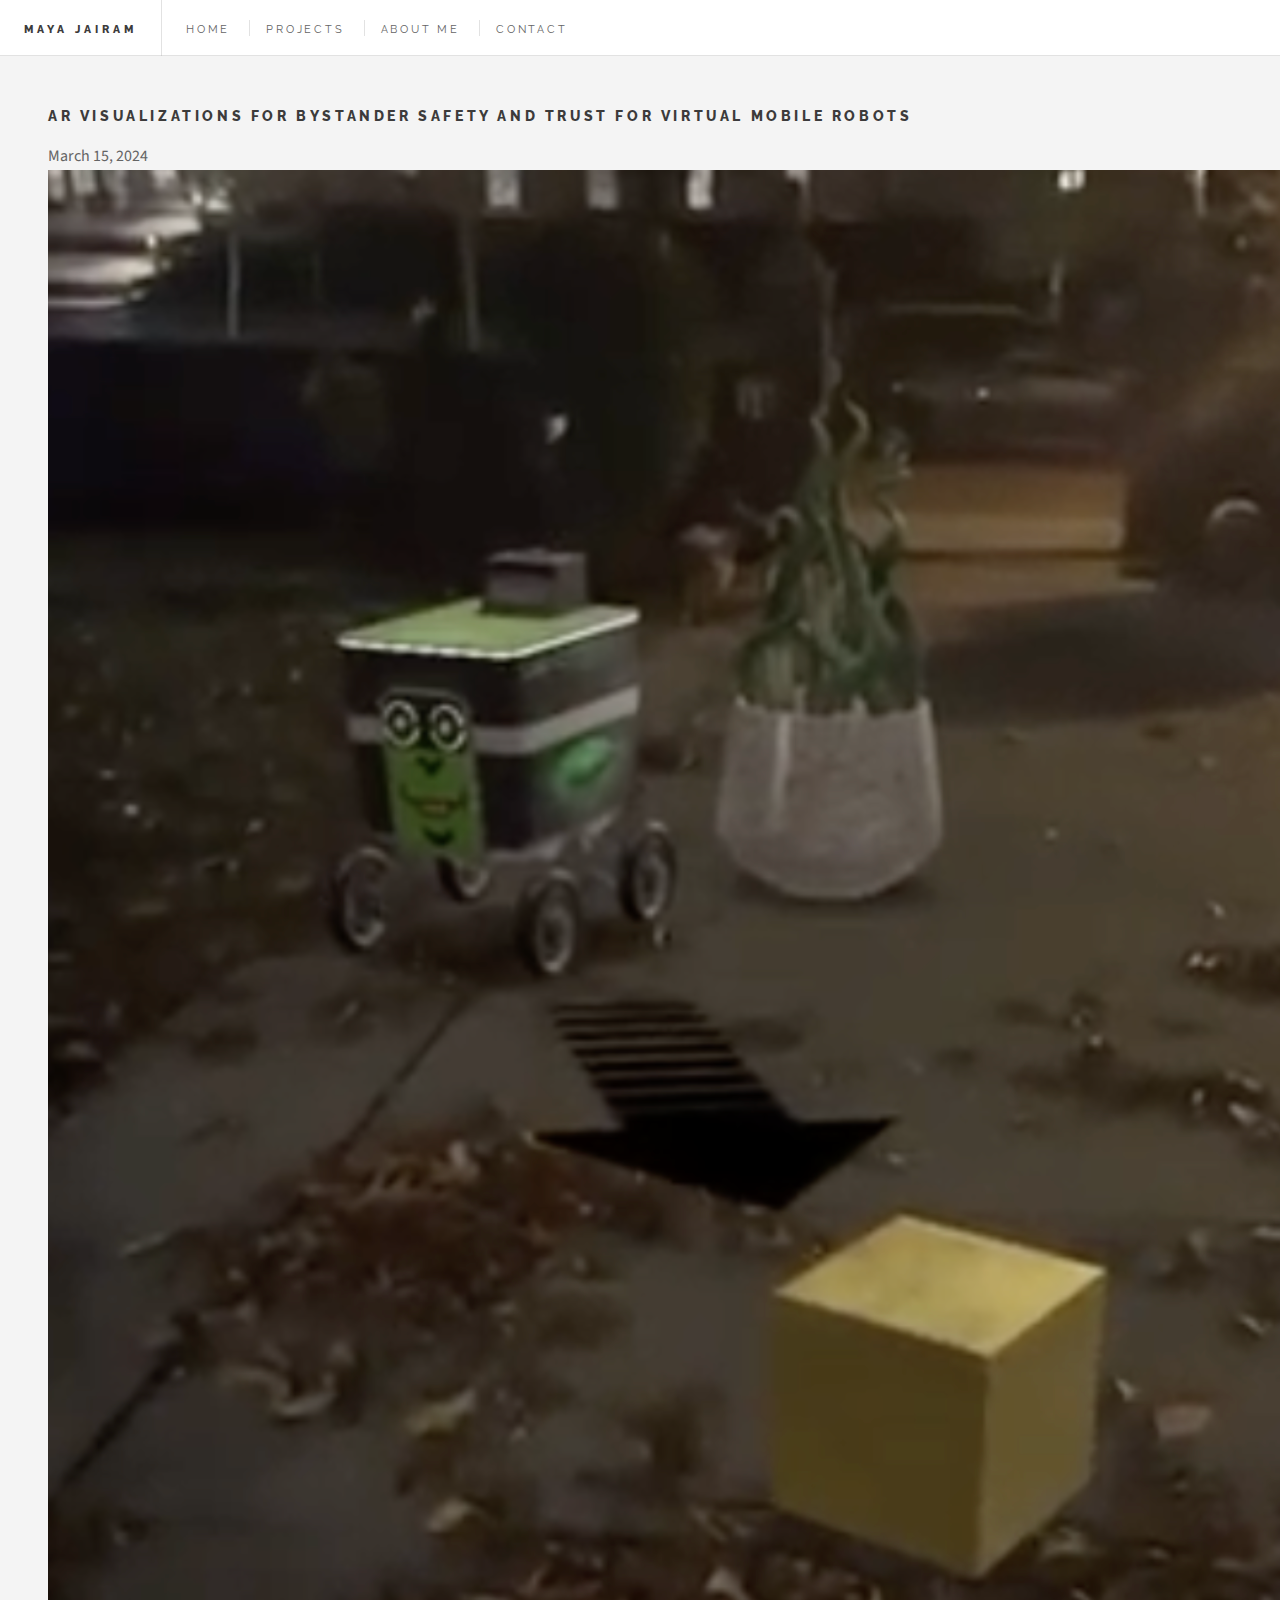
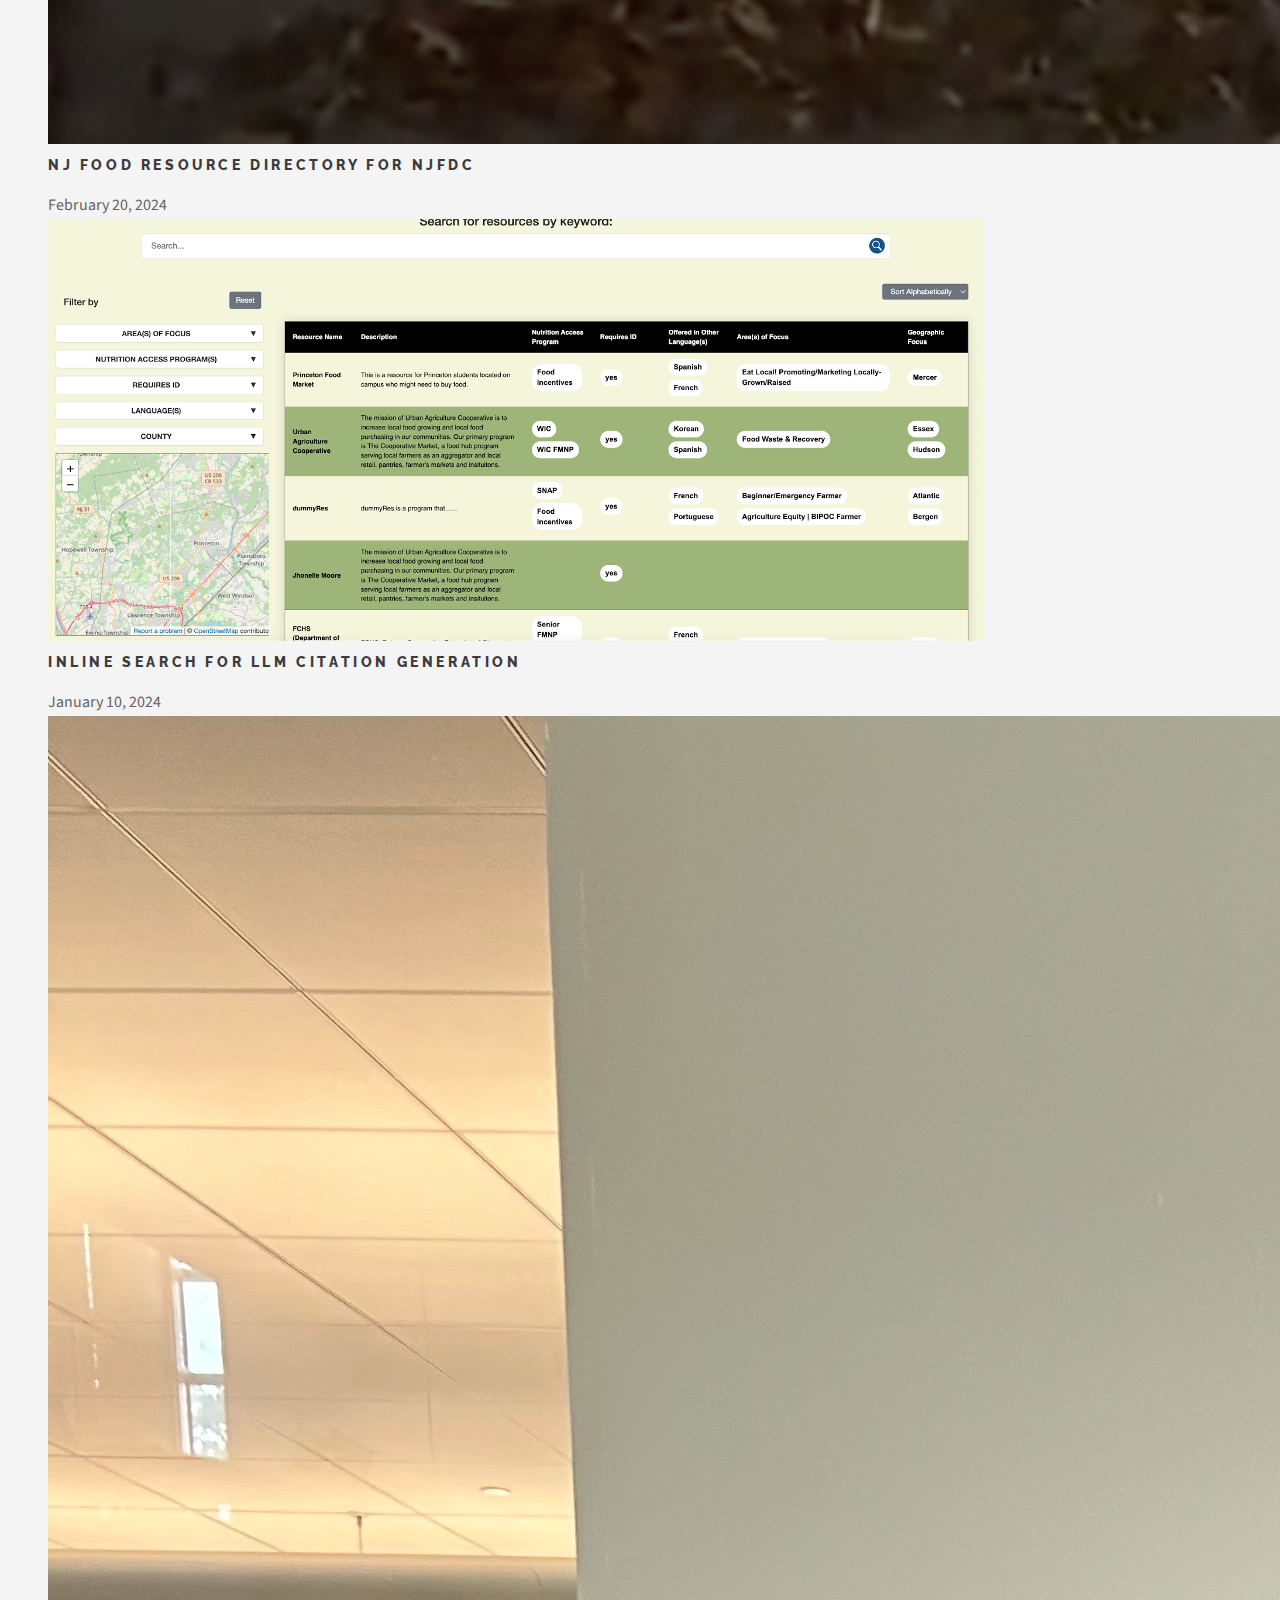
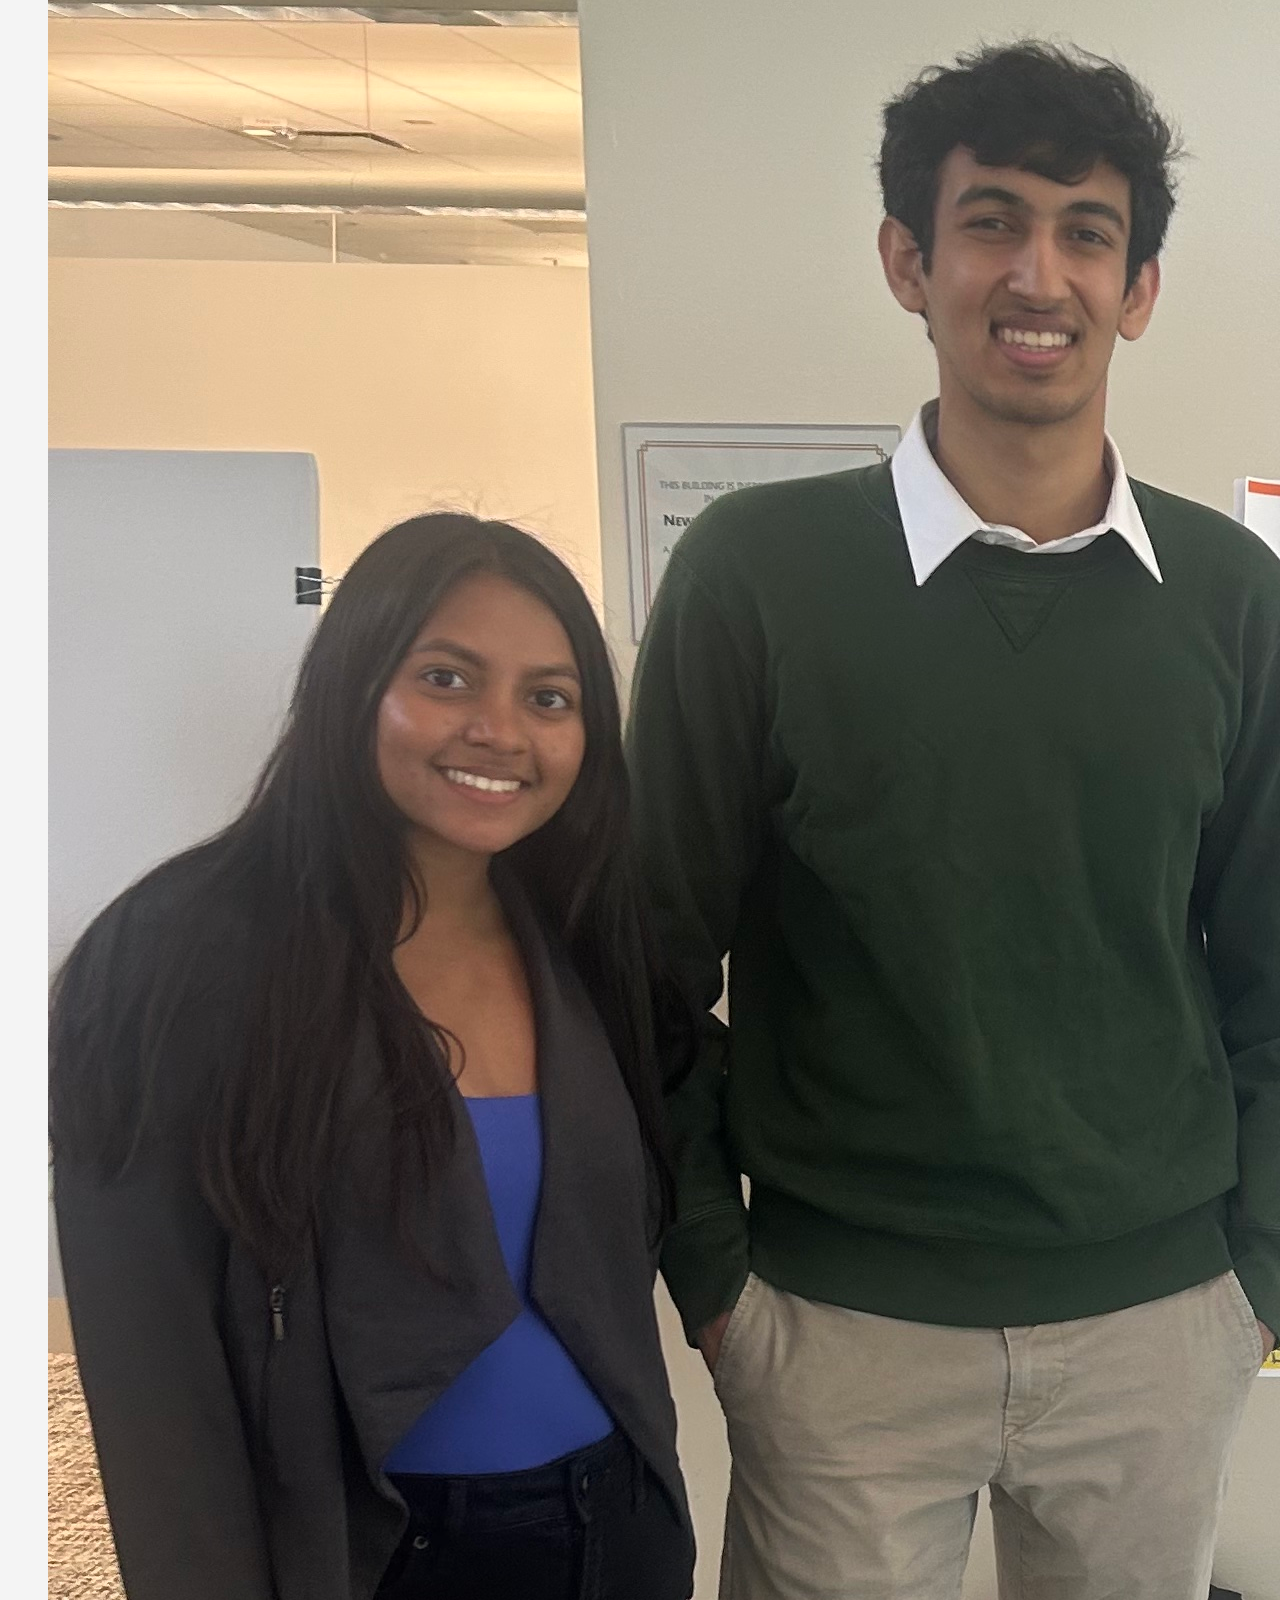
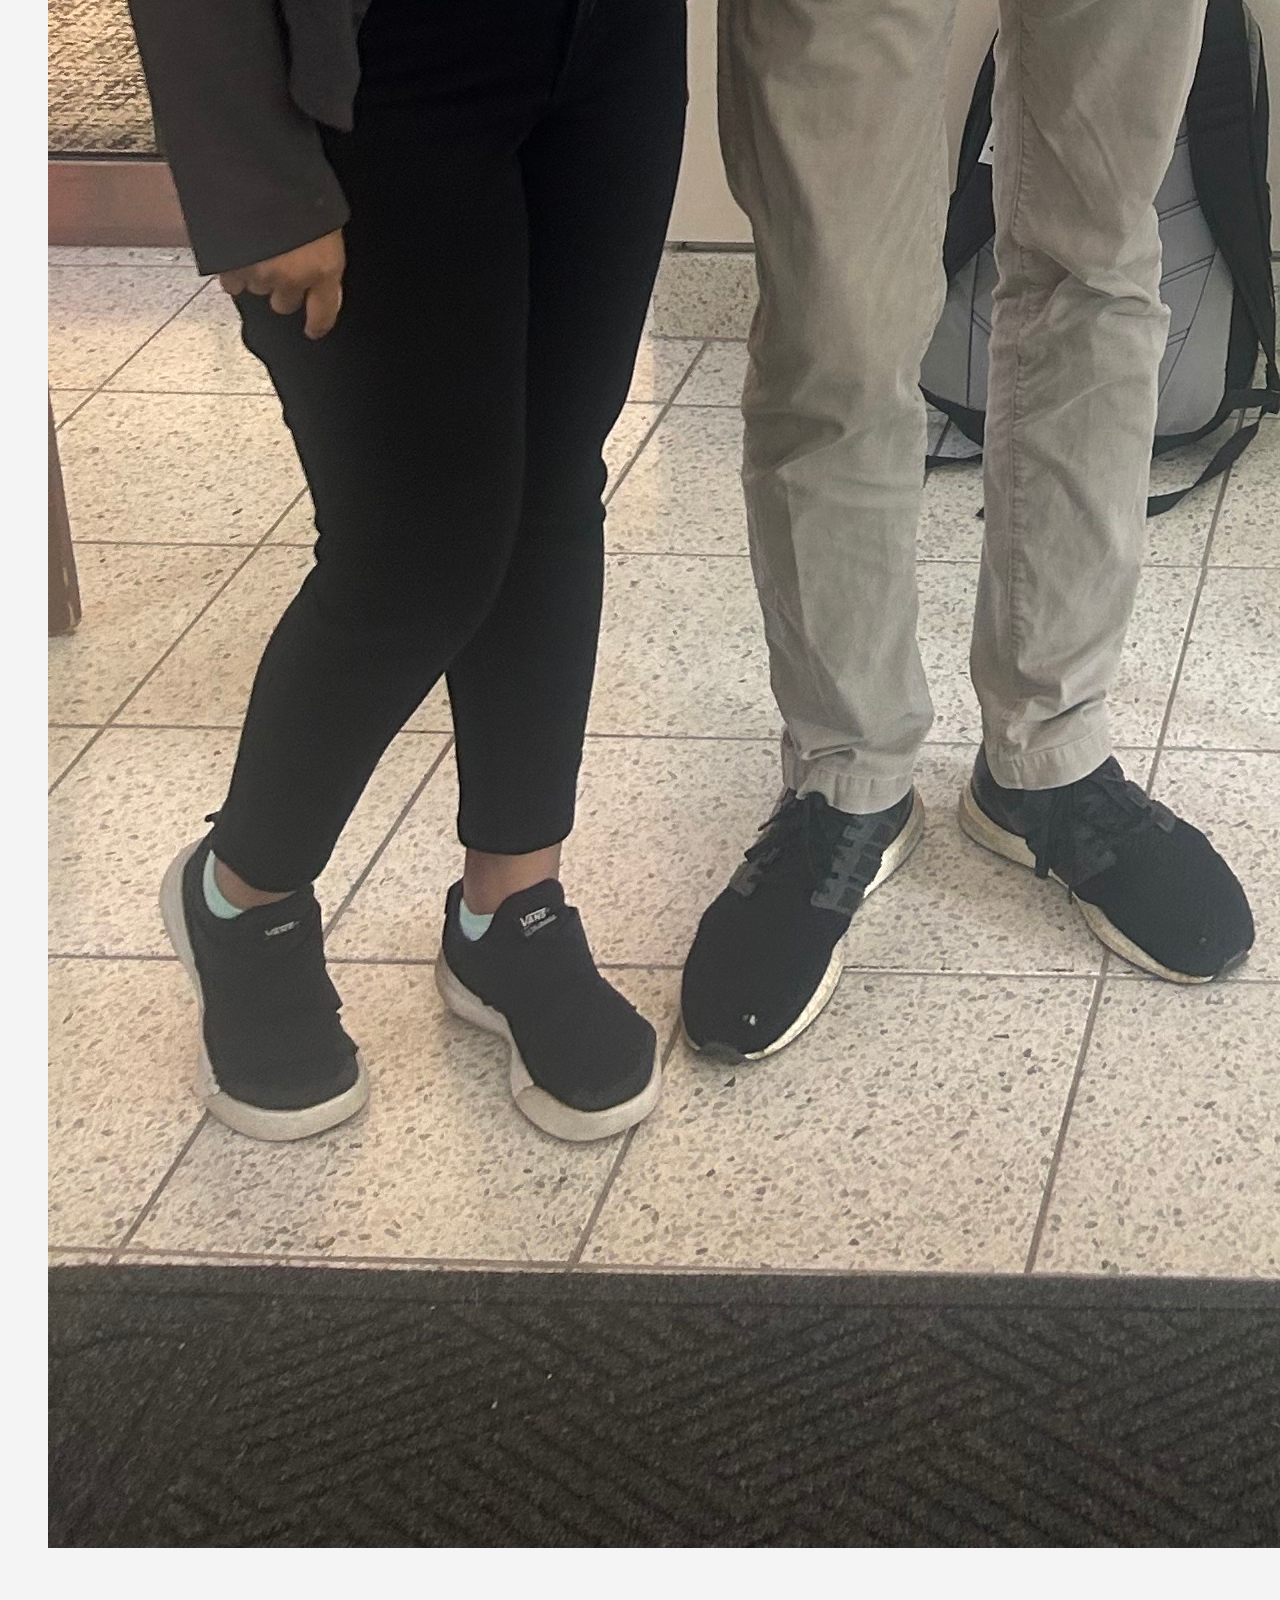
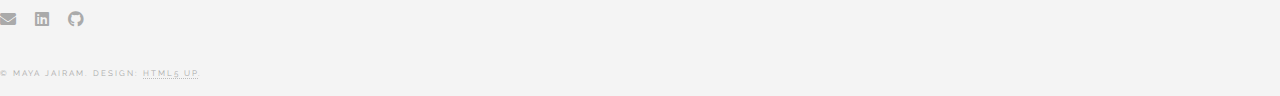
<file: projects.html>
<!DOCTYPE HTML>
<html>

<head>
    <title>Projects - Maya Jairam</title>
    <meta charset="utf-8">
    <meta name="viewport" content="width=device-width, initial-scale=1, user-scalable=no">
    <link rel="stylesheet" href="assets/css/main.css">
</head>

<body class="is-preload">
    <div id="wrapper">

        <!-- Header -->
        <header id="header">
            <h1><a href="index.html">Maya Jairam</a></h1>
            <nav class="links">
                <ul>
                    <li><a href="index.html">Home</a></li>
                    <li><a href="projects.html">Projects</a></li>
                    <li><a href="about.html">About Me</a></li>
                    <li><a href="contact.html">Contact</a></li>
                </ul>
            </nav>
        </header>

        <!-- Main Content -->
        <div id="main">
            <section class="gallery">

                <!-- Project Post -->
                <article class="project">
                    <header>
                        <h3><a href="single.html?post=ai">AR visualizations for bystander safety and trust for virtual
                                mobile robots</a></h3>
                        <time class="published" datetime="2024-03-15">March 15, 2024</time>
                    </header>
                    <a href="single.html?post=ai" class="image"><img src="images/ar_project.png" alt="AI Project"></a>
                </article>

                <!-- Project Post -->
                <article class="project">
                    <header>
                        <h3><a href="single.html?post=design">NJ Food Resource Directory for NJFDC</a></h3>
                        <time class="published" datetime="2024-02-20">February 20, 2024</time>
                    </header>
                    <a href="single.html?post=design" class="image"><img src="images/njfdc.png"
                            alt="Design Project"></a>
                </article>

                <!-- Project Post -->
                <article class="project">
                    <header>
                        <h3><a href="single.html?post=ml">Inline Search for LLM Citation Generation</a></h3>
                        <time class="published" datetime="2024-01-10">January 10, 2024</time>
                    </header>
                    <a href="single.html?post=ml" class="image"><img src="images/alce.jpg" alt="ML Project"></a>
                </article>

            </section>
        </div>

    </div>


    <!-- Footer -->
    <section id="footer">
        <ul class="icons">
            <li><a href="mailto:mj20@alumni.princeton.edu" class="icon solid fa-envelope"><span
                        class="label">Email</span></a></li>
            <li><a href="https://www.linkedin.com/in/mayajairam/" class="icon brands fa-linkedin"><span
                        class="label">LinkedIn</span></a></li>
            <li><a href="https://github.com/mayajairam" class="icon brands fa-github"><span
                        class="label">GitHub</span></a></li>
        </ul>
        <p class="copyright">&copy; Maya Jairam. Design: <a href="http://html5up.net">HTML5 UP</a>.</p>
    </section>

    <!-- Scripts -->
    <script src="assets/js/jquery.min.js"></script>
    <script src="assets/js/main.js"></script>

</body>

</html>
</file>
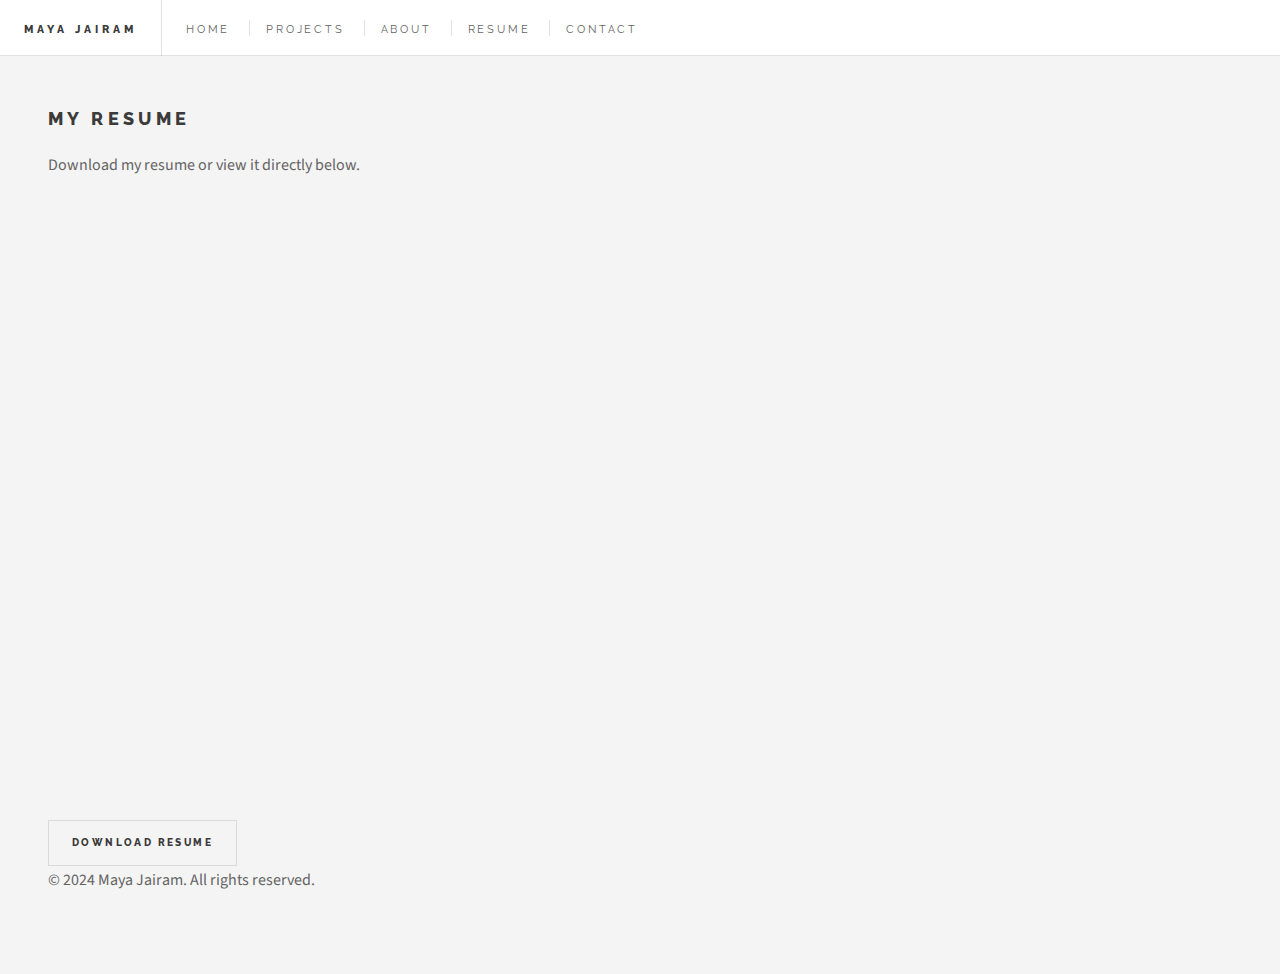
<file: resume.html>
<!DOCTYPE HTML>
<html>
<head>
    <title>Resume - Maya Jairam</title>
    <meta charset="utf-8">
    <meta name="viewport" content="width=device-width, initial-scale=1, user-scalable=no">
    <link rel="stylesheet" href="assets/css/main.css">
</head>
<body class="is-preload">
    <div id="wrapper">
        
        <!-- Header -->
        <header id="header">
            <h1><a href="index.html">Maya Jairam</a></h1>
            <nav class="links">
                <ul>
                    <li><a href="index.html">Home</a></li>
                    <li><a href="projects.html">Projects</a></li>
                    <li><a href="about.html">About</a></li>
                    <li><a href="resume.html">Resume</a></li>
                    <li><a href="contact.html">Contact</a></li>
                </ul>
            </nav>
        </header>

        <!-- Main Content -->
        <div id="main">
            <section class="resume-section">
                <h2>My Resume</h2>
                <p>Download my resume or view it directly below.</p>
                
                <!-- Embed PDF Viewer -->
                <div class="resume-container">
                    <iframe src="assets/docs/Maya_Jairam_Resume.pdf" width="100%" height="600px"></iframe>
                </div>
                
                <!-- Download Button -->
                <a href="assets/docs/Maya_Jairam_Resume.pdf" class="button" download>Download Resume</a>
            </section>
        </div>

        <!-- Footer -->
        <footer id="footer">
            <p>&copy; 2024 Maya Jairam. All rights reserved.</p>
        </footer>
    </div>

    <!-- Scripts -->
    <script src="assets/js/jquery.min.js"></script>
    <script src="assets/js/main.js"></script>
</body>
</html>
</file>
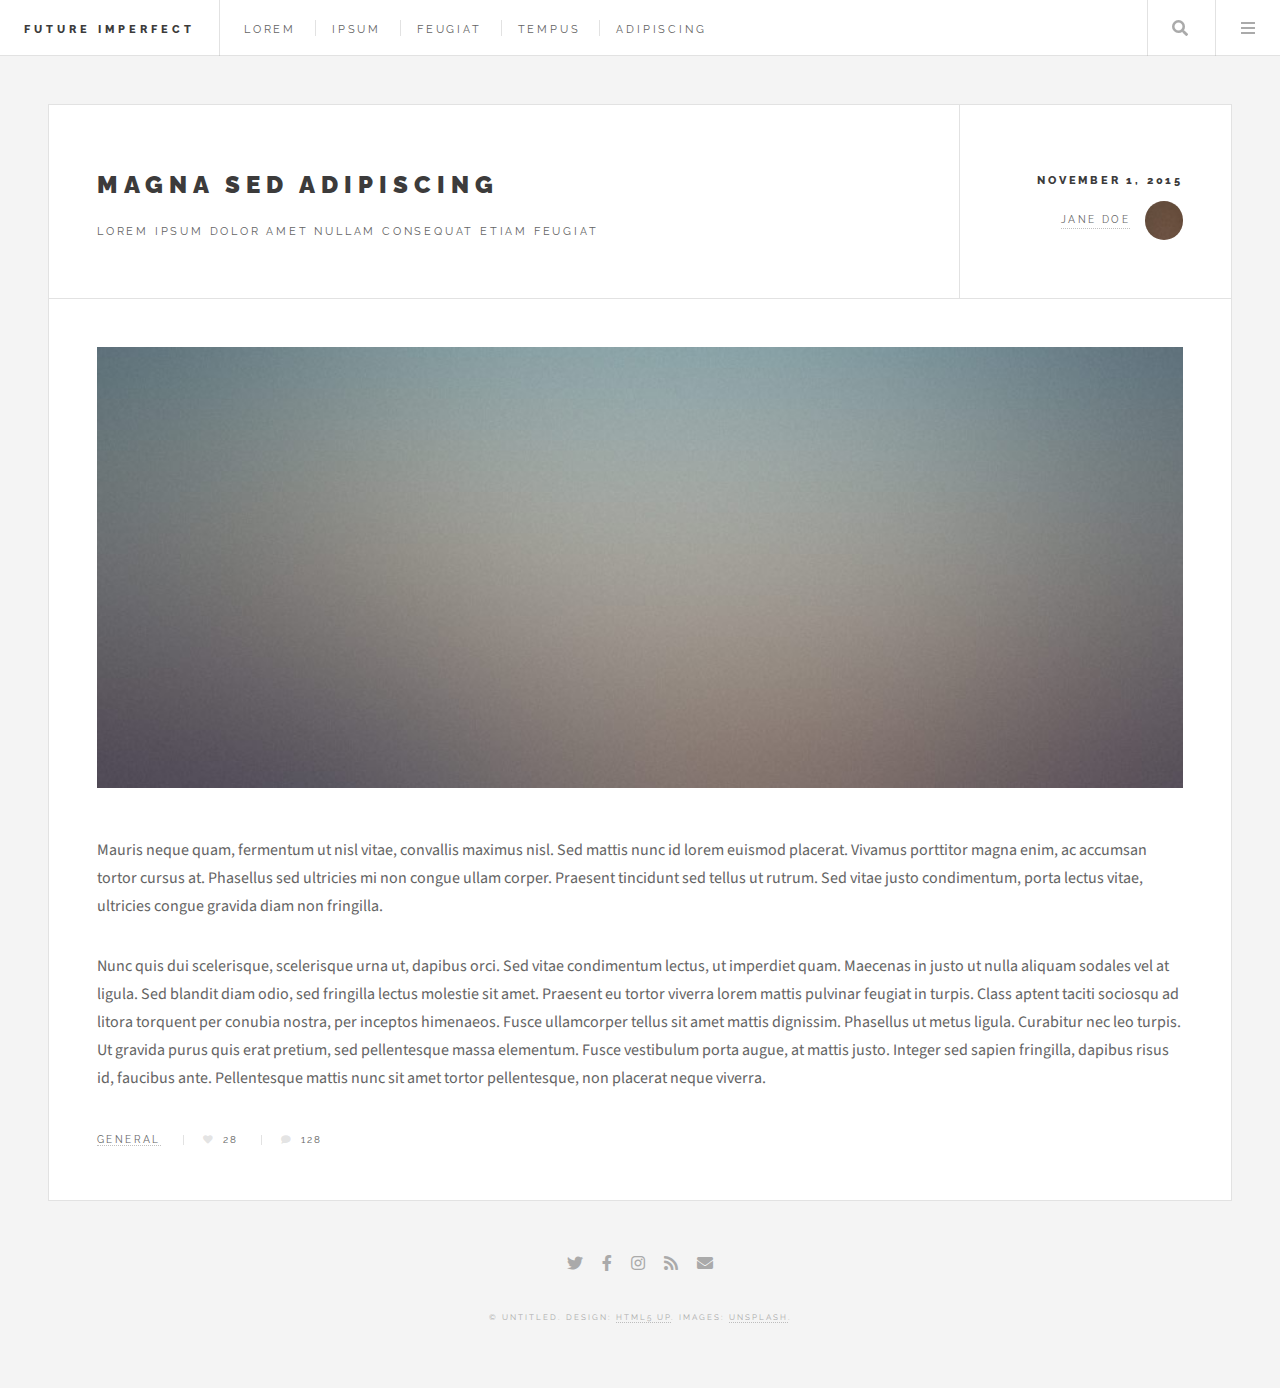
<file: single.html>
<!DOCTYPE HTML>
<!--
	Future Imperfect by HTML5 UP
	html5up.net | @ajlkn
	Free for personal and commercial use under the CCA 3.0 license (html5up.net/license)
-->
<html>
	<head>
		<title>Single - Future Imperfect by HTML5 UP</title>
		<meta charset="utf-8" />
		<meta name="viewport" content="width=device-width, initial-scale=1, user-scalable=no" />
		<link rel="stylesheet" href="assets/css/main.css" />
	</head>
	<body class="single is-preload">

		<!-- Wrapper -->
			<div id="wrapper">

				<!-- Header -->
					<header id="header">
						<h1><a href="index.html">Future Imperfect</a></h1>
						<nav class="links">
							<ul>
								<li><a href="#">Lorem</a></li>
								<li><a href="#">Ipsum</a></li>
								<li><a href="#">Feugiat</a></li>
								<li><a href="#">Tempus</a></li>
								<li><a href="#">Adipiscing</a></li>
							</ul>
						</nav>
						<nav class="main">
							<ul>
								<li class="search">
									<a class="fa-search" href="#search">Search</a>
									<form id="search" method="get" action="#">
										<input type="text" name="query" placeholder="Search" />
									</form>
								</li>
								<li class="menu">
									<a class="fa-bars" href="#menu">Menu</a>
								</li>
							</ul>
						</nav>
					</header>

				<!-- Menu -->
					<section id="menu">

						<!-- Search -->
							<section>
								<form class="search" method="get" action="#">
									<input type="text" name="query" placeholder="Search" />
								</form>
							</section>

						<!-- Links -->
							<section>
								<ul class="links">
									<li>
										<a href="#">
											<h3>Lorem ipsum</h3>
											<p>Feugiat tempus veroeros dolor</p>
										</a>
									</li>
									<li>
										<a href="#">
											<h3>Dolor sit amet</h3>
											<p>Sed vitae justo condimentum</p>
										</a>
									</li>
									<li>
										<a href="#">
											<h3>Feugiat veroeros</h3>
											<p>Phasellus sed ultricies mi congue</p>
										</a>
									</li>
									<li>
										<a href="#">
											<h3>Etiam sed consequat</h3>
											<p>Porta lectus amet ultricies</p>
										</a>
									</li>
								</ul>
							</section>

						<!-- Actions -->
							<section>
								<ul class="actions stacked">
									<li><a href="#" class="button large fit">Log In</a></li>
								</ul>
							</section>

					</section>

				<!-- Main -->
					<div id="main">

						<!-- Post -->
							<article class="post">
								<header>
									<div class="title">
										<h2><a href="#">Magna sed adipiscing</a></h2>
										<p>Lorem ipsum dolor amet nullam consequat etiam feugiat</p>
									</div>
									<div class="meta">
										<time class="published" datetime="2015-11-01">November 1, 2015</time>
										<a href="#" class="author"><span class="name">Jane Doe</span><img src="images/avatar.jpg" alt="" /></a>
									</div>
								</header>
								<span class="image featured"><img src="images/pic01.jpg" alt="" /></span>
								<p>Mauris neque quam, fermentum ut nisl vitae, convallis maximus nisl. Sed mattis nunc id lorem euismod placerat. Vivamus porttitor magna enim, ac accumsan tortor cursus at. Phasellus sed ultricies mi non congue ullam corper. Praesent tincidunt sed tellus ut rutrum. Sed vitae justo condimentum, porta lectus vitae, ultricies congue gravida diam non fringilla.</p>
								<p>Nunc quis dui scelerisque, scelerisque urna ut, dapibus orci. Sed vitae condimentum lectus, ut imperdiet quam. Maecenas in justo ut nulla aliquam sodales vel at ligula. Sed blandit diam odio, sed fringilla lectus molestie sit amet. Praesent eu tortor viverra lorem mattis pulvinar feugiat in turpis. Class aptent taciti sociosqu ad litora torquent per conubia nostra, per inceptos himenaeos. Fusce ullamcorper tellus sit amet mattis dignissim. Phasellus ut metus ligula. Curabitur nec leo turpis. Ut gravida purus quis erat pretium, sed pellentesque massa elementum. Fusce vestibulum porta augue, at mattis justo. Integer sed sapien fringilla, dapibus risus id, faucibus ante. Pellentesque mattis nunc sit amet tortor pellentesque, non placerat neque viverra. </p>
								<footer>
									<ul class="stats">
										<li><a href="#">General</a></li>
										<li><a href="#" class="icon solid fa-heart">28</a></li>
										<li><a href="#" class="icon solid fa-comment">128</a></li>
									</ul>
								</footer>
							</article>

					</div>

				<!-- Footer -->
					<section id="footer">
						<ul class="icons">
							<li><a href="#" class="icon brands fa-twitter"><span class="label">Twitter</span></a></li>
							<li><a href="#" class="icon brands fa-facebook-f"><span class="label">Facebook</span></a></li>
							<li><a href="#" class="icon brands fa-instagram"><span class="label">Instagram</span></a></li>
							<li><a href="#" class="icon solid fa-rss"><span class="label">RSS</span></a></li>
							<li><a href="#" class="icon solid fa-envelope"><span class="label">Email</span></a></li>
						</ul>
						<p class="copyright">&copy; Untitled. Design: <a href="http://html5up.net">HTML5 UP</a>. Images: <a href="http://unsplash.com">Unsplash</a>.</p>
					</section>

			</div>

		<!-- Scripts -->
			<script src="assets/js/jquery.min.js"></script>
			<script src="assets/js/browser.min.js"></script>
			<script src="assets/js/breakpoints.min.js"></script>
			<script src="assets/js/util.js"></script>
			<script src="assets/js/main.js"></script>

	</body>
</html>
</file>
<file: assets/css/main.css>
@import url(fontawesome-all.min.css);
@import url("https://fonts.googleapis.com/css?family=Source+Sans+Pro:400,700|Raleway:400,800,900");

/*
	Future Imperfect by HTML5 UP
	html5up.net | @ajlkn
	Free for personal and commercial use under the CCA 3.0 license (html5up.net/license)
*/

html, body, div, span, applet, object,
iframe, h1, h2, h3, h4, h5, h6, p, blockquote,
pre, a, abbr, acronym, address, big, cite,
code, del, dfn, em, img, ins, kbd, q, s, samp,
small, strike, strong, sub, sup, tt, var, b,
u, i, center, dl, dt, dd, ol, ul, li, fieldset,
form, label, legend, table, caption, tbody,
tfoot, thead, tr, th, td, article, aside,
canvas, details, embed, figure, figcaption,
footer, header, hgroup, menu, nav, output, ruby,
section, summary, time, mark, audio, video {
	margin: 0;
	padding: 0;
	border: 0;
	font-size: 100%;
	font: inherit;
	vertical-align: baseline;}

article, aside, details, figcaption, figure,
footer, header, hgroup, menu, nav, section {
	display: block;}

body {
	line-height: 1;
}

ol, ul {
	list-style: none;
}

blockquote, q {
	quotes: none;
}

	blockquote:before, blockquote:after, q:before, q:after {
		content: '';
		content: none;
	}

table {
	border-collapse: collapse;
	border-spacing: 0;
}

body {
	-webkit-text-size-adjust: none;
}

mark {
	background-color: transparent;
	color: inherit;
}

input::-moz-focus-inner {
	border: 0;
	padding: 0;
}

input, select, textarea {
	-moz-appearance: none;
	-webkit-appearance: none;
	-ms-appearance: none;
	appearance: none;
}

/* Basic */

	@-ms-viewport {
		width: device-width;
	}

	body {
		-ms-overflow-style: scrollbar;
	}

	@media screen and (max-width: 480px) {

		html, body {
			min-width: 320px;
		}

	}

	html {
		box-sizing: border-box;
	}

	*, *:before, *:after {
		box-sizing: inherit;
	}

	body {
		background: #f4f4f4;
	}

		body.is-preload *, body.is-preload *:before, body.is-preload *:after {
			-moz-animation: none !important;
			-webkit-animation: none !important;
			-ms-animation: none !important;
			animation: none !important;
			-moz-transition: none !important;
			-webkit-transition: none !important;
			-ms-transition: none !important;
			transition: none !important;
		}

/* Type */

	body, input, select, textarea {
		color: #646464;
		font-family: "Source Sans Pro", Helvetica, sans-serif;
		font-size: 14pt;
		font-weight: 400;
		line-height: 1.75;
	}

		@media screen and (max-width: 1680px) {

			body, input, select, textarea {
				font-size: 12pt;
			}

		}

		@media screen and (max-width: 1280px) {

			body, input, select, textarea {
				font-size: 12pt;
			}

		}

		@media screen and (max-width: 980px) {

			body, input, select, textarea {
				font-size: 12pt;
			}

		}

		@media screen and (max-width: 736px) {

			body, input, select, textarea {
				font-size: 12pt;
			}

		}

		@media screen and (max-width: 480px) {

			body, input, select, textarea {
				font-size: 12pt;
			}

		}

	a {
		-moz-transition: color 0.2s ease, border-bottom-color 0.2s ease;
		-webkit-transition: color 0.2s ease, border-bottom-color 0.2s ease;
		-ms-transition: color 0.2s ease, border-bottom-color 0.2s ease;
		transition: color 0.2s ease, border-bottom-color 0.2s ease;
		border-bottom: dotted 1px rgba(160, 160, 160, 0.65);
		color: inherit;
		text-decoration: none;
	}

		a:before {
			-moz-transition: color 0.2s ease;
			-webkit-transition: color 0.2s ease;
			-ms-transition: color 0.2s ease;
			transition: color 0.2s ease;
		}

		a:hover {
			border-bottom-color: transparent;
			color: #2ebaae !important;
		}

			a:hover:before {
				color: #2ebaae !important;
			}

	strong, b {
		color: #3c3b3b;
		font-weight: 700;
	}

	em, i {
		font-style: italic;
	}

	p {
		margin: 0 0 2em 0;
	}

	h1, h2, h3, h4, h5, h6 {
		color: #3c3b3b;
		font-family: "Raleway", Helvetica, sans-serif;
		font-weight: 800;
		letter-spacing: 0.25em;
		line-height: 1.65;
		margin: 0 0 1em 0;
		text-transform: uppercase;
	}

		h1 a, h2 a, h3 a, h4 a, h5 a, h6 a {
			color: inherit;
			border-bottom: 0;
		}

	h2 {
		font-size: 1.1em;
	}

	h3 {
		font-size: 0.9em;
	}

	h4 {
		font-size: 0.7em;
	}

	h5 {
		font-size: 0.7em;
	}

	h6 {
		font-size: 0.7em;
	}

	sub {
		font-size: 0.8em;
		position: relative;
		top: 0.5em;
	}

	sup {
		font-size: 0.8em;
		position: relative;
		top: -0.5em;
	}

	blockquote {
		border-left: solid 4px rgba(160, 160, 160, 0.3);
		font-style: italic;
		margin: 0 0 2em 0;
		padding: 0.5em 0 0.5em 2em;
	}

	code {
		background: rgba(160, 160, 160, 0.075);
		border: solid 1px rgba(160, 160, 160, 0.3);
		font-family: "Courier New", monospace;
		font-size: 0.9em;
		margin: 0 0.25em;
		padding: 0.25em 0.65em;
	}

	pre {
		-webkit-overflow-scrolling: touch;
		font-family: "Courier New", monospace;
		font-size: 0.9em;
		margin: 0 0 2em 0;
	}

		pre code {
			display: block;
			line-height: 1.75em;
			padding: 1em 1.5em;
			overflow-x: auto;
		}

	hr {
		border: 0;
		border-bottom: solid 1px rgba(160, 160, 160, 0.3);
		margin: 2em 0;
	}

		hr.major {
			margin: 3em 0;
		}

	.align-left {
		text-align: left;
	}

	.align-center {
		text-align: center;
	}

	.align-right {
		text-align: right;
	}

/* Row */

	.row {
		display: flex;
		flex-wrap: wrap;
		box-sizing: border-box;
		align-items: stretch;
	}

		.row > * {
			box-sizing: border-box;
		}

		.row.gtr-uniform > * > :last-child {
			margin-bottom: 0;
		}

		.row.aln-left {
			justify-content: flex-start;
		}

		.row.aln-center {
			justify-content: center;
		}

		.row.aln-right {
			justify-content: flex-end;
		}

		.row.aln-top {
			align-items: flex-start;
		}

		.row.aln-middle {
			align-items: center;
		}

		.row.aln-bottom {
			align-items: flex-end;
		}

		.row > .imp {
			order: -1;
		}

		.row > .col-1 {
			width: 8.33333%;
		}

		.row > .off-1 {
			margin-left: 8.33333%;
		}

		.row > .col-2 {
			width: 16.66667%;
		}

		.row > .off-2 {
			margin-left: 16.66667%;
		}

		.row > .col-3 {
			width: 25%;
		}

		.row > .off-3 {
			margin-left: 25%;
		}

		.row > .col-4 {
			width: 33.33333%;
		}

		.row > .off-4 {
			margin-left: 33.33333%;
		}

		.row > .col-5 {
			width: 41.66667%;
		}

		.row > .off-5 {
			margin-left: 41.66667%;
		}

		.row > .col-6 {
			width: 50%;
		}

		.row > .off-6 {
			margin-left: 50%;
		}

		.row > .col-7 {
			width: 58.33333%;
		}

		.row > .off-7 {
			margin-left: 58.33333%;
		}

		.row > .col-8 {
			width: 66.66667%;
		}

		.row > .off-8 {
			margin-left: 66.66667%;
		}

		.row > .col-9 {
			width: 75%;
		}

		.row > .off-9 {
			margin-left: 75%;
		}

		.row > .col-10 {
			width: 83.33333%;
		}

		.row > .off-10 {
			margin-left: 83.33333%;
		}

		.row > .col-11 {
			width: 91.66667%;
		}

		.row > .off-11 {
			margin-left: 91.66667%;
		}

		.row > .col-12 {
			width: 100%;
		}

		.row > .off-12 {
			margin-left: 100%;
		}

		.row.gtr-0 {
			margin-top: 0;
			margin-left: 0em;
		}

			.row.gtr-0 > * {
				padding: 0 0 0 0em;
			}

			.row.gtr-0.gtr-uniform {
				margin-top: 0em;
			}

				.row.gtr-0.gtr-uniform > * {
					padding-top: 0em;
				}

		.row.gtr-25 {
			margin-top: 0;
			margin-left: -0.25em;
		}

			.row.gtr-25 > * {
				padding: 0 0 0 0.25em;
			}

			.row.gtr-25.gtr-uniform {
				margin-top: -0.25em;
			}

				.row.gtr-25.gtr-uniform > * {
					padding-top: 0.25em;
				}

		.row.gtr-50 {
			margin-top: 0;
			margin-left: -0.5em;
		}

			.row.gtr-50 > * {
				padding: 0 0 0 0.5em;
			}

			.row.gtr-50.gtr-uniform {
				margin-top: -0.5em;
			}

				.row.gtr-50.gtr-uniform > * {
					padding-top: 0.5em;
				}

		.row {
			margin-top: 0;
			margin-left: -1em;
		}

			.row > * {
				padding: 0 0 0 1em;
			}

			.row.gtr-uniform {
				margin-top: -1em;
			}

				.row.gtr-uniform > * {
					padding-top: 1em;
				}

		.row.gtr-150 {
			margin-top: 0;
			margin-left: -1.5em;
		}

			.row.gtr-150 > * {
				padding: 0 0 0 1.5em;
			}

			.row.gtr-150.gtr-uniform {
				margin-top: -1.5em;
			}

				.row.gtr-150.gtr-uniform > * {
					padding-top: 1.5em;
				}

		.row.gtr-200 {
			margin-top: 0;
			margin-left: -2em;
		}

			.row.gtr-200 > * {
				padding: 0 0 0 2em;
			}

			.row.gtr-200.gtr-uniform {
				margin-top: -2em;
			}

				.row.gtr-200.gtr-uniform > * {
					padding-top: 2em;
				}

		@media screen and (max-width: 1680px) {

			.row {
				display: flex;
				flex-wrap: wrap;
				box-sizing: border-box;
				align-items: stretch;
			}

				.row > * {
					box-sizing: border-box;
				}

				.row.gtr-uniform > * > :last-child {
					margin-bottom: 0;
				}

				.row.aln-left {
					justify-content: flex-start;
				}

				.row.aln-center {
					justify-content: center;
				}

				.row.aln-right {
					justify-content: flex-end;
				}

				.row.aln-top {
					align-items: flex-start;
				}

				.row.aln-middle {
					align-items: center;
				}

				.row.aln-bottom {
					align-items: flex-end;
				}

				.row > .imp-xlarge {
					order: -1;
				}

				.row > .col-1-xlarge {
					width: 8.33333%;
				}

				.row > .off-1-xlarge {
					margin-left: 8.33333%;
				}

				.row > .col-2-xlarge {
					width: 16.66667%;
				}

				.row > .off-2-xlarge {
					margin-left: 16.66667%;
				}

				.row > .col-3-xlarge {
					width: 25%;
				}

				.row > .off-3-xlarge {
					margin-left: 25%;
				}

				.row > .col-4-xlarge {
					width: 33.33333%;
				}

				.row > .off-4-xlarge {
					margin-left: 33.33333%;
				}

				.row > .col-5-xlarge {
					width: 41.66667%;
				}

				.row > .off-5-xlarge {
					margin-left: 41.66667%;
				}

				.row > .col-6-xlarge {
					width: 50%;
				}

				.row > .off-6-xlarge {
					margin-left: 50%;
				}

				.row > .col-7-xlarge {
					width: 58.33333%;
				}

				.row > .off-7-xlarge {
					margin-left: 58.33333%;
				}

				.row > .col-8-xlarge {
					width: 66.66667%;
				}

				.row > .off-8-xlarge {
					margin-left: 66.66667%;
				}

				.row > .col-9-xlarge {
					width: 75%;
				}

				.row > .off-9-xlarge {
					margin-left: 75%;
				}

				.row > .col-10-xlarge {
					width: 83.33333%;
				}

				.row > .off-10-xlarge {
					margin-left: 83.33333%;
				}

				.row > .col-11-xlarge {
					width: 91.66667%;
				}

				.row > .off-11-xlarge {
					margin-left: 91.66667%;
				}

				.row > .col-12-xlarge {
					width: 100%;
				}

				.row > .off-12-xlarge {
					margin-left: 100%;
				}

				.row.gtr-0 {
					margin-top: 0;
					margin-left: 0em;
				}

					.row.gtr-0 > * {
						padding: 0 0 0 0em;
					}

					.row.gtr-0.gtr-uniform {
						margin-top: 0em;
					}

						.row.gtr-0.gtr-uniform > * {
							padding-top: 0em;
						}

				.row.gtr-25 {
					margin-top: 0;
					margin-left: -0.25em;
				}

					.row.gtr-25 > * {
						padding: 0 0 0 0.25em;
					}

					.row.gtr-25.gtr-uniform {
						margin-top: -0.25em;
					}

						.row.gtr-25.gtr-uniform > * {
							padding-top: 0.25em;
						}

				.row.gtr-50 {
					margin-top: 0;
					margin-left: -0.5em;
				}

					.row.gtr-50 > * {
						padding: 0 0 0 0.5em;
					}

					.row.gtr-50.gtr-uniform {
						margin-top: -0.5em;
					}

						.row.gtr-50.gtr-uniform > * {
							padding-top: 0.5em;
						}

				.row {
					margin-top: 0;
					margin-left: -1em;
				}

					.row > * {
						padding: 0 0 0 1em;
					}

					.row.gtr-uniform {
						margin-top: -1em;
					}

						.row.gtr-uniform > * {
							padding-top: 1em;
						}

				.row.gtr-150 {
					margin-top: 0;
					margin-left: -1.5em;
				}

					.row.gtr-150 > * {
						padding: 0 0 0 1.5em;
					}

					.row.gtr-150.gtr-uniform {
						margin-top: -1.5em;
					}

						.row.gtr-150.gtr-uniform > * {
							padding-top: 1.5em;
						}

				.row.gtr-200 {
					margin-top: 0;
					margin-left: -2em;
				}

					.row.gtr-200 > * {
						padding: 0 0 0 2em;
					}

					.row.gtr-200.gtr-uniform {
						margin-top: -2em;
					}

						.row.gtr-200.gtr-uniform > * {
							padding-top: 2em;
						}

		}

		@media screen and (max-width: 1280px) {

			.row {
				display: flex;
				flex-wrap: wrap;
				box-sizing: border-box;
				align-items: stretch;
			}

				.row > * {
					box-sizing: border-box;
				}

				.row.gtr-uniform > * > :last-child {
					margin-bottom: 0;
				}

				.row.aln-left {
					justify-content: flex-start;
				}

				.row.aln-center {
					justify-content: center;
				}

				.row.aln-right {
					justify-content: flex-end;
				}

				.row.aln-top {
					align-items: flex-start;
				}

				.row.aln-middle {
					align-items: center;
				}

				.row.aln-bottom {
					align-items: flex-end;
				}

				.row > .imp-large {
					order: -1;
				}

				.row > .col-1-large {
					width: 8.33333%;
				}

				.row > .off-1-large {
					margin-left: 8.33333%;
				}

				.row > .col-2-large {
					width: 16.66667%;
				}

				.row > .off-2-large {
					margin-left: 16.66667%;
				}

				.row > .col-3-large {
					width: 25%;
				}

				.row > .off-3-large {
					margin-left: 25%;
				}

				.row > .col-4-large {
					width: 33.33333%;
				}

				.row > .off-4-large {
					margin-left: 33.33333%;
				}

				.row > .col-5-large {
					width: 41.66667%;
				}

				.row > .off-5-large {
					margin-left: 41.66667%;
				}

				.row > .col-6-large {
					width: 50%;
				}

				.row > .off-6-large {
					margin-left: 50%;
				}

				.row > .col-7-large {
					width: 58.33333%;
				}

				.row > .off-7-large {
					margin-left: 58.33333%;
				}

				.row > .col-8-large {
					width: 66.66667%;
				}

				.row > .off-8-large {
					margin-left: 66.66667%;
				}

				.row > .col-9-large {
					width: 75%;
				}

				.row > .off-9-large {
					margin-left: 75%;
				}

				.row > .col-10-large {
					width: 83.33333%;
				}

				.row > .off-10-large {
					margin-left: 83.33333%;
				}

				.row > .col-11-large {
					width: 91.66667%;
				}

				.row > .off-11-large {
					margin-left: 91.66667%;
				}

				.row > .col-12-large {
					width: 100%;
				}

				.row > .off-12-large {
					margin-left: 100%;
				}

				.row.gtr-0 {
					margin-top: 0;
					margin-left: 0em;
				}

					.row.gtr-0 > * {
						padding: 0 0 0 0em;
					}

					.row.gtr-0.gtr-uniform {
						margin-top: 0em;
					}

						.row.gtr-0.gtr-uniform > * {
							padding-top: 0em;
						}

				.row.gtr-25 {
					margin-top: 0;
					margin-left: -0.25em;
				}

					.row.gtr-25 > * {
						padding: 0 0 0 0.25em;
					}

					.row.gtr-25.gtr-uniform {
						margin-top: -0.25em;
					}

						.row.gtr-25.gtr-uniform > * {
							padding-top: 0.25em;
						}

				.row.gtr-50 {
					margin-top: 0;
					margin-left: -0.5em;
				}

					.row.gtr-50 > * {
						padding: 0 0 0 0.5em;
					}

					.row.gtr-50.gtr-uniform {
						margin-top: -0.5em;
					}

						.row.gtr-50.gtr-uniform > * {
							padding-top: 0.5em;
						}

				.row {
					margin-top: 0;
					margin-left: -1em;
				}

					.row > * {
						padding: 0 0 0 1em;
					}

					.row.gtr-uniform {
						margin-top: -1em;
					}

						.row.gtr-uniform > * {
							padding-top: 1em;
						}

				.row.gtr-150 {
					margin-top: 0;
					margin-left: -1.5em;
				}

					.row.gtr-150 > * {
						padding: 0 0 0 1.5em;
					}

					.row.gtr-150.gtr-uniform {
						margin-top: -1.5em;
					}

						.row.gtr-150.gtr-uniform > * {
							padding-top: 1.5em;
						}

				.row.gtr-200 {
					margin-top: 0;
					margin-left: -2em;
				}

					.row.gtr-200 > * {
						padding: 0 0 0 2em;
					}

					.row.gtr-200.gtr-uniform {
						margin-top: -2em;
					}

						.row.gtr-200.gtr-uniform > * {
							padding-top: 2em;
						}

		}

		@media screen and (max-width: 980px) {

			.row {
				display: flex;
				flex-wrap: wrap;
				box-sizing: border-box;
				align-items: stretch;
			}

				.row > * {
					box-sizing: border-box;
				}

				.row.gtr-uniform > * > :last-child {
					margin-bottom: 0;
				}

				.row.aln-left {
					justify-content: flex-start;
				}

				.row.aln-center {
					justify-content: center;
				}

				.row.aln-right {
					justify-content: flex-end;
				}

				.row.aln-top {
					align-items: flex-start;
				}

				.row.aln-middle {
					align-items: center;
				}

				.row.aln-bottom {
					align-items: flex-end;
				}

				.row > .imp-medium {
					order: -1;
				}

				.row > .col-1-medium {
					width: 8.33333%;
				}

				.row > .off-1-medium {
					margin-left: 8.33333%;
				}

				.row > .col-2-medium {
					width: 16.66667%;
				}

				.row > .off-2-medium {
					margin-left: 16.66667%;
				}

				.row > .col-3-medium {
					width: 25%;
				}

				.row > .off-3-medium {
					margin-left: 25%;
				}

				.row > .col-4-medium {
					width: 33.33333%;
				}

				.row > .off-4-medium {
					margin-left: 33.33333%;
				}

				.row > .col-5-medium {
					width: 41.66667%;
				}

				.row > .off-5-medium {
					margin-left: 41.66667%;
				}

				.row > .col-6-medium {
					width: 50%;
				}

				.row > .off-6-medium {
					margin-left: 50%;
				}

				.row > .col-7-medium {
					width: 58.33333%;
				}

				.row > .off-7-medium {
					margin-left: 58.33333%;
				}

				.row > .col-8-medium {
					width: 66.66667%;
				}

				.row > .off-8-medium {
					margin-left: 66.66667%;
				}

				.row > .col-9-medium {
					width: 75%;
				}

				.row > .off-9-medium {
					margin-left: 75%;
				}

				.row > .col-10-medium {
					width: 83.33333%;
				}

				.row > .off-10-medium {
					margin-left: 83.33333%;
				}

				.row > .col-11-medium {
					width: 91.66667%;
				}

				.row > .off-11-medium {
					margin-left: 91.66667%;
				}

				.row > .col-12-medium {
					width: 100%;
				}

				.row > .off-12-medium {
					margin-left: 100%;
				}

				.row.gtr-0 {
					margin-top: 0;
					margin-left: 0em;
				}

					.row.gtr-0 > * {
						padding: 0 0 0 0em;
					}

					.row.gtr-0.gtr-uniform {
						margin-top: 0em;
					}

						.row.gtr-0.gtr-uniform > * {
							padding-top: 0em;
						}

				.row.gtr-25 {
					margin-top: 0;
					margin-left: -0.25em;
				}

					.row.gtr-25 > * {
						padding: 0 0 0 0.25em;
					}

					.row.gtr-25.gtr-uniform {
						margin-top: -0.25em;
					}

						.row.gtr-25.gtr-uniform > * {
							padding-top: 0.25em;
						}

				.row.gtr-50 {
					margin-top: 0;
					margin-left: -0.5em;
				}

					.row.gtr-50 > * {
						padding: 0 0 0 0.5em;
					}

					.row.gtr-50.gtr-uniform {
						margin-top: -0.5em;
					}

						.row.gtr-50.gtr-uniform > * {
							padding-top: 0.5em;
						}

				.row {
					margin-top: 0;
					margin-left: -1em;
				}

					.row > * {
						padding: 0 0 0 1em;
					}

					.row.gtr-uniform {
						margin-top: -1em;
					}

						.row.gtr-uniform > * {
							padding-top: 1em;
						}

				.row.gtr-150 {
					margin-top: 0;
					margin-left: -1.5em;
				}

					.row.gtr-150 > * {
						padding: 0 0 0 1.5em;
					}

					.row.gtr-150.gtr-uniform {
						margin-top: -1.5em;
					}

						.row.gtr-150.gtr-uniform > * {
							padding-top: 1.5em;
						}

				.row.gtr-200 {
					margin-top: 0;
					margin-left: -2em;
				}

					.row.gtr-200 > * {
						padding: 0 0 0 2em;
					}

					.row.gtr-200.gtr-uniform {
						margin-top: -2em;
					}

						.row.gtr-200.gtr-uniform > * {
							padding-top: 2em;
						}

		}

		@media screen and (max-width: 736px) {

			.row {
				display: flex;
				flex-wrap: wrap;
				box-sizing: border-box;
				align-items: stretch;
			}

				.row > * {
					box-sizing: border-box;
				}

				.row.gtr-uniform > * > :last-child {
					margin-bottom: 0;
				}

				.row.aln-left {
					justify-content: flex-start;
				}

				.row.aln-center {
					justify-content: center;
				}

				.row.aln-right {
					justify-content: flex-end;
				}

				.row.aln-top {
					align-items: flex-start;
				}

				.row.aln-middle {
					align-items: center;
				}

				.row.aln-bottom {
					align-items: flex-end;
				}

				.row > .imp-small {
					order: -1;
				}

				.row > .col-1-small {
					width: 8.33333%;
				}

				.row > .off-1-small {
					margin-left: 8.33333%;
				}

				.row > .col-2-small {
					width: 16.66667%;
				}

				.row > .off-2-small {
					margin-left: 16.66667%;
				}

				.row > .col-3-small {
					width: 25%;
				}

				.row > .off-3-small {
					margin-left: 25%;
				}

				.row > .col-4-small {
					width: 33.33333%;
				}

				.row > .off-4-small {
					margin-left: 33.33333%;
				}

				.row > .col-5-small {
					width: 41.66667%;
				}

				.row > .off-5-small {
					margin-left: 41.66667%;
				}

				.row > .col-6-small {
					width: 50%;
				}

				.row > .off-6-small {
					margin-left: 50%;
				}

				.row > .col-7-small {
					width: 58.33333%;
				}

				.row > .off-7-small {
					margin-left: 58.33333%;
				}

				.row > .col-8-small {
					width: 66.66667%;
				}

				.row > .off-8-small {
					margin-left: 66.66667%;
				}

				.row > .col-9-small {
					width: 75%;
				}

				.row > .off-9-small {
					margin-left: 75%;
				}

				.row > .col-10-small {
					width: 83.33333%;
				}

				.row > .off-10-small {
					margin-left: 83.33333%;
				}

				.row > .col-11-small {
					width: 91.66667%;
				}

				.row > .off-11-small {
					margin-left: 91.66667%;
				}

				.row > .col-12-small {
					width: 100%;
				}

				.row > .off-12-small {
					margin-left: 100%;
				}

				.row.gtr-0 {
					margin-top: 0;
					margin-left: 0em;
				}

					.row.gtr-0 > * {
						padding: 0 0 0 0em;
					}

					.row.gtr-0.gtr-uniform {
						margin-top: 0em;
					}

						.row.gtr-0.gtr-uniform > * {
							padding-top: 0em;
						}

				.row.gtr-25 {
					margin-top: 0;
					margin-left: -0.25em;
				}

					.row.gtr-25 > * {
						padding: 0 0 0 0.25em;
					}

					.row.gtr-25.gtr-uniform {
						margin-top: -0.25em;
					}

						.row.gtr-25.gtr-uniform > * {
							padding-top: 0.25em;
						}

				.row.gtr-50 {
					margin-top: 0;
					margin-left: -0.5em;
				}

					.row.gtr-50 > * {
						padding: 0 0 0 0.5em;
					}

					.row.gtr-50.gtr-uniform {
						margin-top: -0.5em;
					}

						.row.gtr-50.gtr-uniform > * {
							padding-top: 0.5em;
						}

				.row {
					margin-top: 0;
					margin-left: -1em;
				}

					.row > * {
						padding: 0 0 0 1em;
					}

					.row.gtr-uniform {
						margin-top: -1em;
					}

						.row.gtr-uniform > * {
							padding-top: 1em;
						}

				.row.gtr-150 {
					margin-top: 0;
					margin-left: -1.5em;
				}

					.row.gtr-150 > * {
						padding: 0 0 0 1.5em;
					}

					.row.gtr-150.gtr-uniform {
						margin-top: -1.5em;
					}

						.row.gtr-150.gtr-uniform > * {
							padding-top: 1.5em;
						}

				.row.gtr-200 {
					margin-top: 0;
					margin-left: -2em;
				}

					.row.gtr-200 > * {
						padding: 0 0 0 2em;
					}

					.row.gtr-200.gtr-uniform {
						margin-top: -2em;
					}

						.row.gtr-200.gtr-uniform > * {
							padding-top: 2em;
						}

		}

		@media screen and (max-width: 480px) {

			.row {
				display: flex;
				flex-wrap: wrap;
				box-sizing: border-box;
				align-items: stretch;
			}

				.row > * {
					box-sizing: border-box;
				}

				.row.gtr-uniform > * > :last-child {
					margin-bottom: 0;
				}

				.row.aln-left {
					justify-content: flex-start;
				}

				.row.aln-center {
					justify-content: center;
				}

				.row.aln-right {
					justify-content: flex-end;
				}

				.row.aln-top {
					align-items: flex-start;
				}

				.row.aln-middle {
					align-items: center;
				}

				.row.aln-bottom {
					align-items: flex-end;
				}

				.row > .imp-xsmall {
					order: -1;
				}

				.row > .col-1-xsmall {
					width: 8.33333%;
				}

				.row > .off-1-xsmall {
					margin-left: 8.33333%;
				}

				.row > .col-2-xsmall {
					width: 16.66667%;
				}

				.row > .off-2-xsmall {
					margin-left: 16.66667%;
				}

				.row > .col-3-xsmall {
					width: 25%;
				}

				.row > .off-3-xsmall {
					margin-left: 25%;
				}

				.row > .col-4-xsmall {
					width: 33.33333%;
				}

				.row > .off-4-xsmall {
					margin-left: 33.33333%;
				}

				.row > .col-5-xsmall {
					width: 41.66667%;
				}

				.row > .off-5-xsmall {
					margin-left: 41.66667%;
				}

				.row > .col-6-xsmall {
					width: 50%;
				}

				.row > .off-6-xsmall {
					margin-left: 50%;
				}

				.row > .col-7-xsmall {
					width: 58.33333%;
				}

				.row > .off-7-xsmall {
					margin-left: 58.33333%;
				}

				.row > .col-8-xsmall {
					width: 66.66667%;
				}

				.row > .off-8-xsmall {
					margin-left: 66.66667%;
				}

				.row > .col-9-xsmall {
					width: 75%;
				}

				.row > .off-9-xsmall {
					margin-left: 75%;
				}

				.row > .col-10-xsmall {
					width: 83.33333%;
				}

				.row > .off-10-xsmall {
					margin-left: 83.33333%;
				}

				.row > .col-11-xsmall {
					width: 91.66667%;
				}

				.row > .off-11-xsmall {
					margin-left: 91.66667%;
				}

				.row > .col-12-xsmall {
					width: 100%;
				}

				.row > .off-12-xsmall {
					margin-left: 100%;
				}

				.row.gtr-0 {
					margin-top: 0;
					margin-left: 0em;
				}

					.row.gtr-0 > * {
						padding: 0 0 0 0em;
					}

					.row.gtr-0.gtr-uniform {
						margin-top: 0em;
					}

						.row.gtr-0.gtr-uniform > * {
							padding-top: 0em;
						}

				.row.gtr-25 {
					margin-top: 0;
					margin-left: -0.25em;
				}

					.row.gtr-25 > * {
						padding: 0 0 0 0.25em;
					}

					.row.gtr-25.gtr-uniform {
						margin-top: -0.25em;
					}

						.row.gtr-25.gtr-uniform > * {
							padding-top: 0.25em;
						}

				.row.gtr-50 {
					margin-top: 0;
					margin-left: -0.5em;
				}

					.row.gtr-50 > * {
						padding: 0 0 0 0.5em;
					}

					.row.gtr-50.gtr-uniform {
						margin-top: -0.5em;
					}

						.row.gtr-50.gtr-uniform > * {
							padding-top: 0.5em;
						}

				.row {
					margin-top: 0;
					margin-left: -1em;
				}

					.row > * {
						padding: 0 0 0 1em;
					}

					.row.gtr-uniform {
						margin-top: -1em;
					}

						.row.gtr-uniform > * {
							padding-top: 1em;
						}

				.row.gtr-150 {
					margin-top: 0;
					margin-left: -1.5em;
				}

					.row.gtr-150 > * {
						padding: 0 0 0 1.5em;
					}

					.row.gtr-150.gtr-uniform {
						margin-top: -1.5em;
					}

						.row.gtr-150.gtr-uniform > * {
							padding-top: 1.5em;
						}

				.row.gtr-200 {
					margin-top: 0;
					margin-left: -2em;
				}

					.row.gtr-200 > * {
						padding: 0 0 0 2em;
					}

					.row.gtr-200.gtr-uniform {
						margin-top: -2em;
					}

						.row.gtr-200.gtr-uniform > * {
							padding-top: 2em;
						}

		}

/* Author */

	.author {
		display: -moz-flex;
		display: -webkit-flex;
		display: -ms-flex;
		display: flex;
		-moz-flex-direction: row;
		-webkit-flex-direction: row;
		-ms-flex-direction: row;
		flex-direction: row;
		-moz-align-items: center;
		-webkit-align-items: center;
		-ms-align-items: center;
		align-items: center;
		-moz-justify-content: -moz-flex-end;
		-webkit-justify-content: -webkit-flex-end;
		-ms-justify-content: -ms-flex-end;
		justify-content: flex-end;
		border-bottom: 0;
		font-family: "Raleway", Helvetica, sans-serif;
		font-size: 0.6em;
		font-weight: 400;
		letter-spacing: 0.25em;
		text-transform: uppercase;
		white-space: nowrap;
	}

		.author .name {
			-moz-transition: border-bottom-color 0.2s ease;
			-webkit-transition: border-bottom-color 0.2s ease;
			-ms-transition: border-bottom-color 0.2s ease;
			transition: border-bottom-color 0.2s ease;
			border-bottom: dotted 1px rgba(160, 160, 160, 0.65);
			display: block;
			margin: 0 1.5em 0 0;
		}

		.author img {
			border-radius: 100%;
			display: block;
			width: 4em;
		}

		.author:hover .name {
			border-bottom-color: transparent;
		}

/* Blurb */

	.blurb h2 {
		font-size: 0.8em;
		margin: 0 0 1.5em 0;
	}

	.blurb h3 {
		font-size: 0.7em;
	}

	.blurb p {
		font-size: 0.9em;
	}

/* Box */

	.box {
		border: solid 1px rgba(160, 160, 160, 0.3);
		margin-bottom: 2em;
		padding: 1.5em;
	}

		.box > :last-child,
		.box > :last-child > :last-child,
		.box > :last-child > :last-child > :last-child {
			margin-bottom: 0;
		}

		.box.alt {
			border: 0;
			border-radius: 0;
			padding: 0;
		}

/* Button */

	input[type="submit"],
	input[type="reset"],
	input[type="button"],
	button,
	.button {
		-moz-appearance: none;
		-webkit-appearance: none;
		-ms-appearance: none;
		appearance: none;
		-moz-transition: background-color 0.2s ease, box-shadow 0.2s ease, color 0.2s ease;
		-webkit-transition: background-color 0.2s ease, box-shadow 0.2s ease, color 0.2s ease;
		-ms-transition: background-color 0.2s ease, box-shadow 0.2s ease, color 0.2s ease;
		transition: background-color 0.2s ease, box-shadow 0.2s ease, color 0.2s ease;
		background-color: transparent;
		border: 0;
		box-shadow: inset 0 0 0 1px rgba(160, 160, 160, 0.3);
		color: #3c3b3b !important;
		cursor: pointer;
		display: inline-block;
		font-family: "Raleway", Helvetica, sans-serif;
		font-size: 0.6em;
		font-weight: 800;
		height: 4.8125em;
		letter-spacing: 0.25em;
		line-height: 4.8125em;
		padding: 0 2.5em;
		text-align: center;
		text-decoration: none;
		text-transform: uppercase;
		white-space: nowrap;
	}

		input[type="submit"]:hover,
		input[type="reset"]:hover,
		input[type="button"]:hover,
		button:hover,
		.button:hover {
			box-shadow: inset 0 0 0 1px #2ebaae;
			color: #2ebaae !important;
		}

			input[type="submit"]:hover:active,
			input[type="reset"]:hover:active,
			input[type="button"]:hover:active,
			button:hover:active,
			.button:hover:active {
				background-color: rgba(46, 186, 174, 0.05);
			}

		input[type="submit"]:before, input[type="submit"]:after,
		input[type="reset"]:before,
		input[type="reset"]:after,
		input[type="button"]:before,
		input[type="button"]:after,
		button:before,
		button:after,
		.button:before,
		.button:after {
			color: #aaaaaa;
			position: relative;
		}

		input[type="submit"]:before,
		input[type="reset"]:before,
		input[type="button"]:before,
		button:before,
		.button:before {
			left: -1em;
			padding: 0 0 0 0.75em;
		}

		input[type="submit"]:after,
		input[type="reset"]:after,
		input[type="button"]:after,
		button:after,
		.button:after {
			left: 1em;
			padding: 0 0.75em 0 0;
		}

		input[type="submit"].fit,
		input[type="reset"].fit,
		input[type="button"].fit,
		button.fit,
		.button.fit {
			width: 100%;
		}

		input[type="submit"].large,
		input[type="reset"].large,
		input[type="button"].large,
		button.large,
		.button.large {
			font-size: 0.7em;
			padding: 0 3em;
		}

		input[type="submit"].small,
		input[type="reset"].small,
		input[type="button"].small,
		button.small,
		.button.small {
			font-size: 0.5em;
		}

		input[type="submit"].disabled, input[type="submit"]:disabled,
		input[type="reset"].disabled,
		input[type="reset"]:disabled,
		input[type="button"].disabled,
		input[type="button"]:disabled,
		button.disabled,
		button:disabled,
		.button.disabled,
		.button:disabled {
			pointer-events: none;
			color: rgba(160, 160, 160, 0.3) !important;
		}

			input[type="submit"].disabled:before, input[type="submit"]:disabled:before,
			input[type="reset"].disabled:before,
			input[type="reset"]:disabled:before,
			input[type="button"].disabled:before,
			input[type="button"]:disabled:before,
			button.disabled:before,
			button:disabled:before,
			.button.disabled:before,
			.button:disabled:before {
				color: rgba(160, 160, 160, 0.3) !important;
			}

/* Form */

	form {
		margin: 0 0 2em 0;
	}

		form.search {
			text-decoration: none;
			position: relative;
		}

			form.search:before {
				-moz-osx-font-smoothing: grayscale;
				-webkit-font-smoothing: antialiased;
				display: inline-block;
				font-style: normal;
				font-variant: normal;
				text-rendering: auto;
				line-height: 1;
				text-transform: none !important;
				font-family: 'Font Awesome 5 Free';
				font-weight: 900;
			}

			form.search:before {
				color: #aaaaaa;
				content: '\f002';
				display: block;
				height: 2.75em;
				left: 0;
				line-height: 2.75em;
				position: absolute;
				text-align: center;
				top: 0;
				width: 2.5em;
			}

			form.search > input:first-child {
				padding-left: 2.5em;
			}

	label {
		color: #3c3b3b;
		display: block;
		font-size: 0.9em;
		font-weight: 700;
		margin: 0 0 1em 0;
	}

	input[type="text"],
	input[type="password"],
	input[type="email"],
	input[type="tel"],
	select,
	textarea {
		-moz-appearance: none;
		-webkit-appearance: none;
		-ms-appearance: none;
		appearance: none;
		background: rgba(160, 160, 160, 0.075);
		border: none;
		border: solid 1px rgba(160, 160, 160, 0.3);
		border-radius: 0;
		color: inherit;
		display: block;
		outline: 0;
		padding: 0 1em;
		text-decoration: none;
		width: 100%;
	}

		input[type="text"]:invalid,
		input[type="password"]:invalid,
		input[type="email"]:invalid,
		input[type="tel"]:invalid,
		select:invalid,
		textarea:invalid {
			box-shadow: none;
		}

		input[type="text"]:focus,
		input[type="password"]:focus,
		input[type="email"]:focus,
		input[type="tel"]:focus,
		select:focus,
		textarea:focus {
			border-color: #2ebaae;
			box-shadow: inset 0 0 0 1px #2ebaae;
		}

	.select-wrapper {
		text-decoration: none;
		display: block;
		position: relative;
	}

		.select-wrapper:before {
			-moz-osx-font-smoothing: grayscale;
			-webkit-font-smoothing: antialiased;
			display: inline-block;
			font-style: normal;
			font-variant: normal;
			text-rendering: auto;
			line-height: 1;
			text-transform: none !important;
			font-family: 'Font Awesome 5 Free';
			font-weight: 900;
		}

		.select-wrapper:before {
			color: rgba(160, 160, 160, 0.3);
			content: '\f078';
			display: block;
			height: 2.75em;
			line-height: 2.75em;
			pointer-events: none;
			position: absolute;
			right: 0;
			text-align: center;
			top: 0;
			width: 2.75em;
		}

		.select-wrapper select::-ms-expand {
			display: none;
		}

	select {
		background-image: url("data:image/svg+xml;charset=utf8,%3Csvg xmlns='http://www.w3.org/2000/svg' width='40' height='40' preserveAspectRatio='none' viewBox='0 0 40 40'%3E%3Cpath d='M9.4,12.3l10.4,10.4l10.4-10.4c0.2-0.2,0.5-0.4,0.9-0.4c0.3,0,0.6,0.1,0.9,0.4l3.3,3.3c0.2,0.2,0.4,0.5,0.4,0.9 c0,0.4-0.1,0.6-0.4,0.9L20.7,31.9c-0.2,0.2-0.5,0.4-0.9,0.4c-0.3,0-0.6-0.1-0.9-0.4L4.3,17.3c-0.2-0.2-0.4-0.5-0.4-0.9 c0-0.4,0.1-0.6,0.4-0.9l3.3-3.3c0.2-0.2,0.5-0.4,0.9-0.4S9.1,12.1,9.4,12.3z' fill='rgba(160, 160, 160, 0.3)' /%3E%3C/svg%3E");
		background-size: 1.25rem;
		background-repeat: no-repeat;
		background-position: calc(100% - 1rem) center;
		height: 2.75em;
		padding-right: 2.75em;
		text-overflow: ellipsis;
	}

		select option {
			color: #3c3b3b;
			background: #ffffff;
		}

		select:focus::-ms-value {
			background-color: transparent;
		}

		select::-ms-expand {
			display: none;
		}

	input[type="text"],
	input[type="password"],
	input[type="email"],
	select {
		height: 2.75em;
	}

	textarea {
		padding: 0.75em 1em;
	}

	input[type="checkbox"],
	input[type="radio"] {
		-moz-appearance: none;
		-webkit-appearance: none;
		-ms-appearance: none;
		appearance: none;
		display: block;
		float: left;
		margin-right: -2em;
		opacity: 0;
		width: 1em;
		z-index: -1;
	}

		input[type="checkbox"] + label,
		input[type="radio"] + label {
			text-decoration: none;
			color: #646464;
			cursor: pointer;
			display: inline-block;
			font-size: 1em;
			font-weight: 400;
			padding-left: 2.4em;
			padding-right: 0.75em;
			position: relative;
		}

			input[type="checkbox"] + label:before,
			input[type="radio"] + label:before {
				-moz-osx-font-smoothing: grayscale;
				-webkit-font-smoothing: antialiased;
				display: inline-block;
				font-style: normal;
				font-variant: normal;
				text-rendering: auto;
				line-height: 1;
				text-transform: none !important;
				font-family: 'Font Awesome 5 Free';
				font-weight: 900;
			}

			input[type="checkbox"] + label:before,
			input[type="radio"] + label:before {
				background: rgba(160, 160, 160, 0.075);
				border: solid 1px rgba(160, 160, 160, 0.3);
				content: '';
				display: inline-block;
				font-size: 0.8em;
				height: 2.0625em;
				left: 0;
				line-height: 2.0625em;
				position: absolute;
				text-align: center;
				top: 0;
				width: 2.0625em;
			}

		input[type="checkbox"]:checked + label:before,
		input[type="radio"]:checked + label:before {
			background: #3c3b3b;
			border-color: #3c3b3b;
			color: #ffffff;
			content: '\f00c';
		}

		input[type="checkbox"]:focus + label:before,
		input[type="radio"]:focus + label:before {
			border-color: #2ebaae;
			box-shadow: 0 0 0 1px #2ebaae;
		}

	input[type="radio"] + label:before {
		border-radius: 100%;
	}

	::-webkit-input-placeholder {
		color: #aaaaaa !important;
		opacity: 1.0;
	}

	:-moz-placeholder {
		color: #aaaaaa !important;
		opacity: 1.0;
	}

	::-moz-placeholder {
		color: #aaaaaa !important;
		opacity: 1.0;
	}

	:-ms-input-placeholder {
		color: #aaaaaa !important;
		opacity: 1.0;
	}

/* Icon */

	.icon {
		text-decoration: none;
		border-bottom: none;
		position: relative;
	}

		.icon:before {
			-moz-osx-font-smoothing: grayscale;
			-webkit-font-smoothing: antialiased;
			display: inline-block;
			font-style: normal;
			font-variant: normal;
			text-rendering: auto;
			line-height: 1;
			text-transform: none !important;
			font-family: 'Font Awesome 5 Free';
			font-weight: 400;
		}

		.icon > .label {
			display: none;
		}

		.icon:before {
			line-height: inherit;
		}

		.icon.solid:before {
			font-weight: 900;
		}

		.icon.brands:before {
			font-family: 'Font Awesome 5 Brands';
		}

		.icon.suffix:before {
			float: right;
		}

/* Image */

	.image {
		border: 0;
		display: inline-block;
		position: relative;
	}

		.image img {
			display: block;
		}

		.image.left, .image.right {
			max-width: 40%;
		}

			.image.left img, .image.right img {
				width: 100%;
			}

		.image.left {
			float: left;
			padding: 0 1.5em 1em 0;
			top: 0.25em;
		}

		.image.right {
			float: right;
			padding: 0 0 1em 1.5em;
			top: 0.25em;
		}

		.image.fit {
			display: block;
			margin: 0 0 2em 0;
			width: 100%;
		}

			.image.fit img {
				width: 100%;
			}

		.image.featured {
			display: block;
			margin: 0 0 3em 0;
			width: 100%;
		}

			.image.featured img {
				width: 100%;
			}

			@media screen and (max-width: 736px) {

				.image.featured {
					margin: 0 0 1.5em 0;
				}

			}

		.image.main {
			display: block;
			margin: 0 0 3em 0;
			width: 100%;
		}

			.image.main img {
				width: 100%;
			}

/* List */

	ol {
		list-style: decimal;
		margin: 0 0 2em 0;
		padding-left: 1.25em;
	}

		ol li {
			padding-left: 0.25em;
		}

	ul {
		list-style: disc;
		margin: 0 0 2em 0;
		padding-left: 1em;
	}

		ul li {
			padding-left: 0.5em;
		}

		ul.alt {
			list-style: none;
			padding-left: 0;
		}

			ul.alt li {
				border-top: solid 1px rgba(160, 160, 160, 0.3);
				padding: 0.5em 0;
			}

				ul.alt li:first-child {
					border-top: 0;
					padding-top: 0;
				}

	dl {
		margin: 0 0 2em 0;
	}

		dl dt {
			display: block;
			font-weight: 700;
			margin: 0 0 1em 0;
		}

		dl dd {
			margin-left: 2em;
		}

/* Actions */

	ul.actions {
		display: -moz-flex;
		display: -webkit-flex;
		display: -ms-flex;
		display: flex;
		cursor: default;
		list-style: none;
		margin-left: -1em;
		padding-left: 0;
	}

		ul.actions li {
			padding: 0 0 0 1em;
			vertical-align: middle;
		}

		ul.actions.special {
			-moz-justify-content: center;
			-webkit-justify-content: center;
			-ms-justify-content: center;
			justify-content: center;
			width: 100%;
			margin-left: 0;
		}

			ul.actions.special li:first-child {
				padding-left: 0;
			}

		ul.actions.stacked {
			-moz-flex-direction: column;
			-webkit-flex-direction: column;
			-ms-flex-direction: column;
			flex-direction: column;
			margin-left: 0;
		}

			ul.actions.stacked li {
				padding: 1.3em 0 0 0;
			}

				ul.actions.stacked li:first-child {
					padding-top: 0;
				}

		ul.actions.fit {
			width: calc(100% + 1em);
		}

			ul.actions.fit li {
				-moz-flex-grow: 1;
				-webkit-flex-grow: 1;
				-ms-flex-grow: 1;
				flex-grow: 1;
				-moz-flex-shrink: 1;
				-webkit-flex-shrink: 1;
				-ms-flex-shrink: 1;
				flex-shrink: 1;
				width: 100%;
			}

				ul.actions.fit li > * {
					width: 100%;
				}

			ul.actions.fit.stacked {
				width: 100%;
			}

		@media screen and (max-width: 480px) {

			ul.actions:not(.fixed) {
				-moz-flex-direction: column;
				-webkit-flex-direction: column;
				-ms-flex-direction: column;
				flex-direction: column;
				margin-left: 0;
				width: 100% !important;
			}

				ul.actions:not(.fixed) li {
					-moz-flex-grow: 1;
					-webkit-flex-grow: 1;
					-ms-flex-grow: 1;
					flex-grow: 1;
					-moz-flex-shrink: 1;
					-webkit-flex-shrink: 1;
					-ms-flex-shrink: 1;
					flex-shrink: 1;
					padding: 1em 0 0 0;
					text-align: center;
					width: 100%;
				}

					ul.actions:not(.fixed) li > * {
						width: 100%;
					}

					ul.actions:not(.fixed) li:first-child {
						padding-top: 0;
					}

					ul.actions:not(.fixed) li input[type="submit"],
					ul.actions:not(.fixed) li input[type="reset"],
					ul.actions:not(.fixed) li input[type="button"],
					ul.actions:not(.fixed) li button,
					ul.actions:not(.fixed) li .button {
						width: 100%;
					}

						ul.actions:not(.fixed) li input[type="submit"].icon:before,
						ul.actions:not(.fixed) li input[type="reset"].icon:before,
						ul.actions:not(.fixed) li input[type="button"].icon:before,
						ul.actions:not(.fixed) li button.icon:before,
						ul.actions:not(.fixed) li .button.icon:before {
							margin-left: -0.5em;
						}

		}

/* Icons */

	ul.icons {
		cursor: default;
		list-style: none;
		padding-left: 0;
	}

		ul.icons li {
			display: inline-block;
			padding: 0 1em 0 0;
		}

			ul.icons li:last-child {
				padding-right: 0;
			}

			ul.icons li > * {
				border: 0;
			}

				ul.icons li > * .label {
					display: none;
				}

/* Posts */

	ul.posts {
		list-style: none;
		padding: 0;
	}

		ul.posts li {
			border-top: dotted 1px rgba(160, 160, 160, 0.3);
			margin: 1.5em 0 0 0;
			padding: 1.5em 0 0 0;
		}

			ul.posts li:first-child {
				border-top: 0;
				margin-top: 0;
				padding-top: 0;
			}

		ul.posts article {
			display: -moz-flex;
			display: -webkit-flex;
			display: -ms-flex;
			display: flex;
			-moz-align-items: -moz-flex-start;
			-webkit-align-items: -webkit-flex-start;
			-ms-align-items: -ms-flex-start;
			align-items: flex-start;
			-moz-flex-direction: row-reverse;
			-webkit-flex-direction: row-reverse;
			-ms-flex-direction: row-reverse;
			flex-direction: row-reverse;
		}

			ul.posts article .image {
				display: block;
				margin-right: 1.5em;
				min-width: 4em;
				width: 4em;
			}

				ul.posts article .image img {
					width: 100%;
				}

			ul.posts article header {
				-moz-flex-grow: 1;
				-webkit-flex-grow: 1;
				-ms-flex-grow: 1;
				flex-grow: 1;
				-ms-flex: 1;
			}

				ul.posts article header h3 {
					font-size: 0.7em;
					margin-top: 0.125em;
				}

				ul.posts article header .published {
					display: block;
					font-family: "Raleway", Helvetica, sans-serif;
					font-size: 0.6em;
					font-weight: 400;
					letter-spacing: 0.25em;
					margin: -0.625em 0 1.7em 0;
					text-transform: uppercase;
				}

				ul.posts article header > :last-child {
					margin-bottom: 0;
				}

/* Mini Post */

	.mini-post {
		display: -moz-flex;
		display: -webkit-flex;
		display: -ms-flex;
		display: flex;
		-moz-flex-direction: column-reverse;
		-webkit-flex-direction: column-reverse;
		-ms-flex-direction: column-reverse;
		flex-direction: column-reverse;
		background: #ffffff;
		border: solid 1px rgba(160, 160, 160, 0.3);
		margin: 0 0 2em 0;
	}

		.mini-post .image {
			overflow: hidden;
			width: 100%;
		}

			.mini-post .image img {
				-moz-transition: -moz-transform 0.2s ease-out;
				-webkit-transition: -webkit-transform 0.2s ease-out;
				-ms-transition: -ms-transform 0.2s ease-out;
				transition: transform 0.2s ease-out;
				width: 100%;
			}

			.mini-post .image:hover img {
				-moz-transform: scale(1.05);
				-webkit-transform: scale(1.05);
				-ms-transform: scale(1.05);
				transform: scale(1.05);
			}

		.mini-post header {
			padding: 1.25em 4.25em 0.1em 1.25em ;
			min-height: 4em;
			position: relative;
			-moz-flex-grow: 1;
			-webkit-flex-grow: 1;
			-ms-flex-grow: 1;
			flex-grow: 1;
		}

			.mini-post header h3 {
				font-size: 0.7em;
			}

			.mini-post header .published {
				display: block;
				font-family: "Raleway", Helvetica, sans-serif;
				font-size: 0.6em;
				font-weight: 400;
				letter-spacing: 0.25em;
				margin: -0.625em 0 1.7em 0;
				text-transform: uppercase;
			}

			.mini-post header .author {
				position: absolute;
				right: 2em;
				top: 2em;
			}

	.mini-posts {
		margin: 0 0 2em 0;
	}

		@media screen and (max-width: 1280px) {

			.mini-posts {
				display: -moz-flex;
				display: -webkit-flex;
				display: -ms-flex;
				display: flex;
				-moz-flex-wrap: wrap;
				-webkit-flex-wrap: wrap;
				-ms-flex-wrap: wrap;
				flex-wrap: wrap;
				width: calc(100% + 2em);
			}

				.mini-posts > * {
					margin: 2em 2em 0 0;
					width: calc(50% - 2em);
				}

				.mini-posts > :nth-child(-n + 2) {
					margin-top: 0;
				}

		}

		@media screen and (max-width: 480px) {

			.mini-posts {
				display: block;
				width: 100%;
			}

				.mini-posts > * {
					margin: 0 0 2em 0;
					width: 100%;
				}

		}

/* Post */

	.post {
		padding: 3em 3em 1em 3em ;
		background: #ffffff;
		border: solid 1px rgba(160, 160, 160, 0.3);
		margin: 0 0 3em 0;
		position: relative;
	}

		.post > header {
			display: -moz-flex;
			display: -webkit-flex;
			display: -ms-flex;
			display: flex;
			border-bottom: solid 1px rgba(160, 160, 160, 0.3);
			left: -3em;
			margin: -3em 0 3em 0;
			position: relative;
			width: calc(100% + 6em);
		}

			.post > header .title {
				-moz-flex-grow: 1;
				-webkit-flex-grow: 1;
				-ms-flex-grow: 1;
				flex-grow: 1;
				-ms-flex: 1;
				padding: 3.75em 3em 3.3em 3em;
			}

				.post > header .title h2 {
					font-weight: 900;
					font-size: 1.5em;
				}

				.post > header .title > :last-child {
					margin-bottom: 0;
				}

			.post > header .meta {
				padding: 3.75em 3em 1.75em 3em ;
				border-left: solid 1px rgba(160, 160, 160, 0.3);
				min-width: 17em;
				text-align: right;
				width: 17em;
			}

				.post > header .meta > * {
					margin: 0 0 1em 0;
				}

				.post > header .meta > :last-child {
					margin-bottom: 0;
				}

				.post > header .meta .published {
					color: #3c3b3b;
					display: block;
					font-family: "Raleway", Helvetica, sans-serif;
					font-size: 0.7em;
					font-weight: 800;
					letter-spacing: 0.25em;
					margin-top: 0.5em;
					text-transform: uppercase;
					white-space: nowrap;
				}

		.post > a.image.featured {
			overflow: hidden;
		}

			.post > a.image.featured img {
				-moz-transition: -moz-transform 0.2s ease-out;
				-webkit-transition: -webkit-transform 0.2s ease-out;
				-ms-transition: -ms-transform 0.2s ease-out;
				transition: transform 0.2s ease-out;
			}

			.post > a.image.featured:hover img {
				-moz-transform: scale(1.05);
				-webkit-transform: scale(1.05);
				-ms-transform: scale(1.05);
				transform: scale(1.05);
			}

		.post > footer {
			display: -moz-flex;
			display: -webkit-flex;
			display: -ms-flex;
			display: flex;
			-moz-align-items: center;
			-webkit-align-items: center;
			-ms-align-items: center;
			align-items: center;
		}

			.post > footer .actions {
				-moz-flex-grow: 1;
				-webkit-flex-grow: 1;
				-ms-flex-grow: 1;
				flex-grow: 1;
			}

			.post > footer .stats {
				cursor: default;
				list-style: none;
				padding: 0;
			}

				.post > footer .stats li {
					border-left: solid 1px rgba(160, 160, 160, 0.3);
					display: inline-block;
					font-family: "Raleway", Helvetica, sans-serif;
					font-size: 0.6em;
					font-weight: 400;
					letter-spacing: 0.25em;
					line-height: 1;
					margin: 0 0 0 2em;
					padding: 0 0 0 2em;
					text-transform: uppercase;
				}

					.post > footer .stats li:first-child {
						border-left: 0;
						margin-left: 0;
						padding-left: 0;
					}

					.post > footer .stats li .icon {
						border-bottom: 0;
					}

						.post > footer .stats li .icon:before {
							color: rgba(160, 160, 160, 0.3);
							margin-right: 0.75em;
						}

		@media screen and (max-width: 980px) {

			.post {
				border-left: 0;
				border-right: 0;
				left: -3em;
				width: calc(100% + (3em * 2));
			}

				.post > header {
					-moz-flex-direction: column;
					-webkit-flex-direction: column;
					-ms-flex-direction: column;
					flex-direction: column;
					padding: 3.75em 3em 1.25em 3em ;
					border-left: 0;
				}

					.post > header .title {
						-ms-flex: 0 1 auto;
						margin: 0 0 2em 0;
						padding: 0;
						text-align: center;
					}

					.post > header .meta {
						-moz-align-items: center;
						-webkit-align-items: center;
						-ms-align-items: center;
						align-items: center;
						display: -moz-flex;
						display: -webkit-flex;
						display: -ms-flex;
						display: flex;
						-moz-justify-content: center;
						-webkit-justify-content: center;
						-ms-justify-content: center;
						justify-content: center;
						border-left: 0;
						margin: 0 0 2em 0;
						padding-top: 0;
						padding: 0;
						text-align: left;
						width: 100%;
					}

						.post > header .meta > * {
							border-left: solid 1px rgba(160, 160, 160, 0.3);
							margin-left: 2em;
							padding-left: 2em;
						}

						.post > header .meta > :first-child {
							border-left: 0;
							margin-left: 0;
							padding-left: 0;
						}

						.post > header .meta .published {
							margin-bottom: 0;
							margin-top: 0;
						}

						.post > header .meta .author {
							-moz-flex-direction: row-reverse;
							-webkit-flex-direction: row-reverse;
							-ms-flex-direction: row-reverse;
							flex-direction: row-reverse;
							margin-bottom: 0;
						}

							.post > header .meta .author .name {
								margin: 0 0 0 1.5em;
							}

							.post > header .meta .author img {
								width: 3.5em;
							}

		}

		@media screen and (max-width: 736px) {

			.post {
				padding: 1.5em 1.5em 0.1em 1.5em ;
				left: -1.5em;
				margin: 0 0 2em 0;
				width: calc(100% + (1.5em * 2));
			}

				.post > header {
					padding: 3em 1.5em 0.5em 1.5em ;
					left: -1.5em;
					margin: -1.5em 0 1.5em 0;
					width: calc(100% + 3em);
				}

					.post > header .title h2 {
						font-size: 1.1em;
					}

		}

		@media screen and (max-width: 480px) {

			.post > header .meta {
				-moz-align-items: center;
				-webkit-align-items: center;
				-ms-align-items: center;
				align-items: center;
				-moz-flex-direction: column;
				-webkit-flex-direction: column;
				-ms-flex-direction: column;
				flex-direction: column;
			}

				.post > header .meta > * {
					border-left: 0;
					margin: 1em 0 0 0;
					padding-left: 0;
				}

				.post > header .meta .author .name {
					display: none;
				}

			.post > .image.featured {
				margin-left: -1.5em;
				margin-top: calc(-1.5em - 1px);
				width: calc(100% + 3em);
			}

			.post > footer {
				-moz-align-items: -moz-stretch;
				-webkit-align-items: -webkit-stretch;
				-ms-align-items: -ms-stretch;
				align-items: stretch;
				-moz-flex-direction: column-reverse;
				-webkit-flex-direction: column-reverse;
				-ms-flex-direction: column-reverse;
				flex-direction: column-reverse;
			}

				.post > footer .stats {
					text-align: center;
				}

					.post > footer .stats li {
						margin: 0 0 0 1.25em;
						padding: 0 0 0 1.25em;
					}

		}

/* Section/Article */

	section.special, article.special {
		text-align: center;
	}

	header p {
		font-family: "Raleway", Helvetica, sans-serif;
		font-size: 0.7em;
		font-weight: 400;
		letter-spacing: 0.25em;
		line-height: 2.5;
		margin-top: -1em;
		text-transform: uppercase;
	}

/* Table */

	.table-wrapper {
		-webkit-overflow-scrolling: touch;
		overflow-x: auto;
	}

	table {
		margin: 0 0 2em 0;
		width: 100%;
	}

		table tbody tr {
			border: solid 1px rgba(160, 160, 160, 0.3);
			border-left: 0;
			border-right: 0;
		}

			table tbody tr:nth-child(2n + 1) {
				background-color: rgba(160, 160, 160, 0.075);
			}

		table td {
			padding: 0.75em 0.75em;
		}

		table th {
			color: #3c3b3b;
			font-size: 0.9em;
			font-weight: 700;
			padding: 0 0.75em 0.75em 0.75em;
			text-align: left;
		}

		table thead {
			border-bottom: solid 2px rgba(160, 160, 160, 0.3);
		}

		table tfoot {
			border-top: solid 2px rgba(160, 160, 160, 0.3);
		}

		table.alt {
			border-collapse: separate;
		}

			table.alt tbody tr td {
				border: solid 1px rgba(160, 160, 160, 0.3);
				border-left-width: 0;
				border-top-width: 0;
			}

				table.alt tbody tr td:first-child {
					border-left-width: 1px;
				}

			table.alt tbody tr:first-child td {
				border-top-width: 1px;
			}

			table.alt thead {
				border-bottom: 0;
			}

			table.alt tfoot {
				border-top: 0;
			}

/* Header */

	body {
		padding-top: 3.5em;
	}

	#header {
		display: -moz-flex;
		display: -webkit-flex;
		display: -ms-flex;
		display: flex;
		-moz-justify-content: space-between;
		-webkit-justify-content: space-between;
		-ms-justify-content: space-between;
		justify-content: space-between;
		background-color: #ffffff;
		border-bottom: solid 1px rgba(160, 160, 160, 0.3);
		height: 3.5em;
		left: 0;
		line-height: 3.5em;
		position: fixed;
		top: 0;
		width: 100%;
		z-index: 10000;
	}

		#header a {
			color: inherit;
			text-decoration: none;
		}

		#header ul {
			list-style: none;
			margin: 0;
			padding-left: 0;
		}

			#header ul li {
				display: inline-block;
				padding-left: 0;
			}

		#header h1 {
			height: inherit;
			line-height: inherit;
			padding: 0 0 0 1.5em;
			white-space: nowrap;
		}

			#header h1 a {
				font-size: 0.7em;
			}

		#header .links {
			-moz-flex: 1;
			-webkit-flex: 1;
			-ms-flex: 1;
			flex: 1;
			border-left: solid 1px rgba(160, 160, 160, 0.3);
			height: inherit;
			line-height: inherit;
			margin-left: 1.5em;
			overflow: hidden;
			padding-left: 1.5em;
		}

			#header .links ul li {
				border-left: solid 1px rgba(160, 160, 160, 0.3);
				line-height: 1;
				margin-left: 1em;
				padding-left: 1em;
			}

				#header .links ul li:first-child {
					border-left: 0;
					margin-left: 0;
					padding-left: 0;
				}

				#header .links ul li a {
					border-bottom: 0;
					font-family: "Raleway", Helvetica, sans-serif;
					font-size: 0.7em;
					font-weight: 400;
					letter-spacing: 0.25em;
					text-transform: uppercase;
				}

		#header .main {
			height: inherit;
			line-height: inherit;
			text-align: right;
		}

			#header .main ul {
				height: inherit;
				line-height: inherit;
			}

				#header .main ul li {
					border-left: solid 1px rgba(160, 160, 160, 0.3);
					height: inherit;
					line-height: inherit;
					white-space: nowrap;
				}

					#header .main ul li > * {
						display: block;
						float: left;
					}

					#header .main ul li > a {
						text-decoration: none;
						border-bottom: 0;
						color: #aaaaaa;
						overflow: hidden;
						position: relative;
						text-indent: 4em;
						width: 4em;
					}

						#header .main ul li > a:before {
							-moz-osx-font-smoothing: grayscale;
							-webkit-font-smoothing: antialiased;
							display: inline-block;
							font-style: normal;
							font-variant: normal;
							text-rendering: auto;
							line-height: 1;
							text-transform: none !important;
							font-family: 'Font Awesome 5 Free';
							font-weight: 900;
						}

						#header .main ul li > a:before {
							display: block;
							height: inherit;
							left: 0;
							line-height: inherit;
							position: absolute;
							text-align: center;
							text-indent: 0;
							top: 0;
							width: inherit;
						}

		#header form {
			margin: 0;
		}

			#header form input {
				display: inline-block;
				height: 2.5em;
				position: relative;
				top: -2px;
				vertical-align: middle;
			}

		#header #search {
			-moz-transition: all 0.5s ease;
			-webkit-transition: all 0.5s ease;
			-ms-transition: all 0.5s ease;
			transition: all 0.5s ease;
			max-width: 0;
			opacity: 0;
			overflow: hidden;
			padding: 0;
			white-space: nowrap;
		}

			#header #search input {
				width: 12em;
			}

			#header #search.visible {
				max-width: 12.5em;
				opacity: 1;
				padding: 0 0.5em 0 0;
			}

		@media screen and (max-width: 980px) {

			#header .links {
				display: none;
			}

		}

		@media screen and (max-width: 736px) {

			#header {
				height: 2.75em;
				line-height: 2.75em;
			}

				#header h1 {
					padding: 0 0 0 1em;
				}

				#header .main .search {
					display: none;
				}

		}

/* Wrapper */

	#wrapper {
		display: -moz-flex;
		display: -webkit-flex;
		display: -ms-flex;
		display: flex;
		-moz-flex-direction: row-reverse;
		-webkit-flex-direction: row-reverse;
		-ms-flex-direction: row-reverse;
		flex-direction: row-reverse;
		-moz-transition: opacity 0.5s ease;
		-webkit-transition: opacity 0.5s ease;
		-ms-transition: opacity 0.5s ease;
		transition: opacity 0.5s ease;
		margin: 0 auto;
		max-width: 100%;
		opacity: 1;
		padding: 4.5em;
		width: 90em;
	}

		body.is-menu-visible #wrapper {
			opacity: 0.15;
		}

		@media screen and (max-width: 1680px) {

			#wrapper {
				padding: 3em;
			}

		}

		@media screen and (max-width: 1280px) {

			#wrapper {
				display: block;
			}

		}

		@media screen and (max-width: 736px) {

			#wrapper {
				padding: 1.5em;
			}

		}

		body.single #wrapper {
			display: block;
		}

/* Main */

	#main {
		-moz-flex-grow: 1;
		-webkit-flex-grow: 1;
		-ms-flex-grow: 1;
		flex-grow: 1;
		-ms-flex: 1;
		width: 100%;
	}

/* Sidebar */

	#sidebar {
		margin-right: 3em;
		min-width: 22em;
		width: 22em;
	}

		#sidebar > * {
			border-top: solid 1px rgba(160, 160, 160, 0.3);
			margin: 3em 0 0 0;
			padding: 3em 0 0 0;
		}

		#sidebar > :first-child {
			border-top: 0;
			margin-top: 0;
			padding-top: 0;
		}

		@media screen and (max-width: 1280px) {

			#sidebar {
				border-top: solid 1px rgba(160, 160, 160, 0.3);
				margin: 3em 0 0 0;
				min-width: 0;
				padding: 3em 0 0 0;
				width: 100%;
				overflow-x: hidden;
			}

		}

/* Intro */

	#intro .logo {
		border-bottom: 0;
		display: inline-block;
		margin: 0 0 1em 0;
		overflow: hidden;
		position: relative;
		width: 4em;
	}

		#intro .logo:before {
			background-image: url("data:image/svg+xml;charset=utf8,%3Csvg xmlns='http://www.w3.org/2000/svg' width='100px' height='100px' viewBox='0 0 100 100' preserveAspectRatio='none' zoomAndPan='disable'%3E%3Cpolygon points='0,0 100,0 100,25 50,0 0,25' style='fill:%23f4f4f4' /%3E%3Cpolygon points='0,100 100,100 100,75 50,100 0,75' style='fill:%23f4f4f4' /%3E%3C/svg%3E");
			background-position: top left;
			background-repeat: no-repeat;
			background-size: 100% 100%;
			content: '';
			display: block;
			height: 100%;
			left: 0;
			position: absolute;
			top: 0;
			width: 100%;
		}

		#intro .logo img {
			display: block;
			margin-left: -0.25em;
			width: 4.5em;
		}

	#intro header h2 {
		font-size: 2em;
		font-weight: 900;
	}

	#intro header p {
		font-size: 0.8em;
	}

	@media screen and (max-width: 1280px) {

		#intro {
			margin: 0 0 3em 0;
			text-align: center;
		}

			#intro header h2 {
				font-size: 2em;
			}

			#intro header p {
				font-size: 0.7em;
			}

	}

	@media screen and (max-width: 736px) {

		#intro {
			margin: 0 0 1.5em 0;
			padding: 1.25em 0;
		}

			#intro > :last-child {
				margin-bottom: 0;
			}

			#intro .logo {
				margin: 0 0 0.5em 0;
			}

			#intro header h2 {
				font-size: 1.25em;
			}

			#intro header > :last-child {
				margin-bottom: 0;
			}

	}

/* Footer */

	#footer .icons {
		color: #aaaaaa;
	}

	#footer .copyright {
		color: #aaaaaa;
		font-family: "Raleway", Helvetica, sans-serif;
		font-size: 0.5em;
		font-weight: 400;
		letter-spacing: 0.25em;
		text-transform: uppercase;
	}

	body.single #footer {
		text-align: center;
	}

/* Menu */

	#menu {
		-moz-transform: translateX(25em);
		-webkit-transform: translateX(25em);
		-ms-transform: translateX(25em);
		transform: translateX(25em);
		-moz-transition: -moz-transform 0.5s ease, visibility 0.5s;
		-webkit-transition: -webkit-transform 0.5s ease, visibility 0.5s;
		-ms-transition: -ms-transform 0.5s ease, visibility 0.5s;
		transition: transform 0.5s ease, visibility 0.5s;
		-webkit-overflow-scrolling: touch;
		background: #ffffff;
		border-left: solid 1px rgba(160, 160, 160, 0.3);
		box-shadow: none;
		height: 100%;
		max-width: 80%;
		overflow-y: auto;
		position: fixed;
		right: 0;
		top: 0;
		visibility: hidden;
		width: 25em;
		z-index: 10002;
	}

		#menu > * {
			border-top: solid 1px rgba(160, 160, 160, 0.3);
			padding: 3em;
		}

			#menu > * > :last-child {
				margin-bottom: 0;
			}

		#menu > :first-child {
			border-top: 0;
		}

		#menu .links {
			list-style: none;
			padding: 0;
		}

			#menu .links > li {
				border: 0;
				border-top: dotted 1px rgba(160, 160, 160, 0.3);
				margin: 1.5em 0 0 0;
				padding: 1.5em 0 0 0;
			}

				#menu .links > li a {
					display: block;
					border-bottom: 0;
				}

					#menu .links > li a h3 {
						-moz-transition: color 0.2s ease;
						-webkit-transition: color 0.2s ease;
						-ms-transition: color 0.2s ease;
						transition: color 0.2s ease;
						font-size: 0.7em;
					}

					#menu .links > li a p {
						font-family: "Raleway", Helvetica, sans-serif;
						font-size: 0.6em;
						font-weight: 400;
						letter-spacing: 0.25em;
						margin-bottom: 0;
						text-decoration: none;
						text-transform: uppercase;
					}

					#menu .links > li a:hover h3 {
						color: #2ebaae;
					}

				#menu .links > li:first-child {
					border-top: 0;
					margin-top: 0;
					padding-top: 0;
				}

		body.is-menu-visible #menu {
			-moz-transform: translateX(0);
			-webkit-transform: translateX(0);
			-ms-transform: translateX(0);
			transform: translateX(0);
			visibility: visible;
		}

		@media screen and (max-width: 736px) {

			#menu > * {
				padding: 1.5em;
			}

		}
</file>
